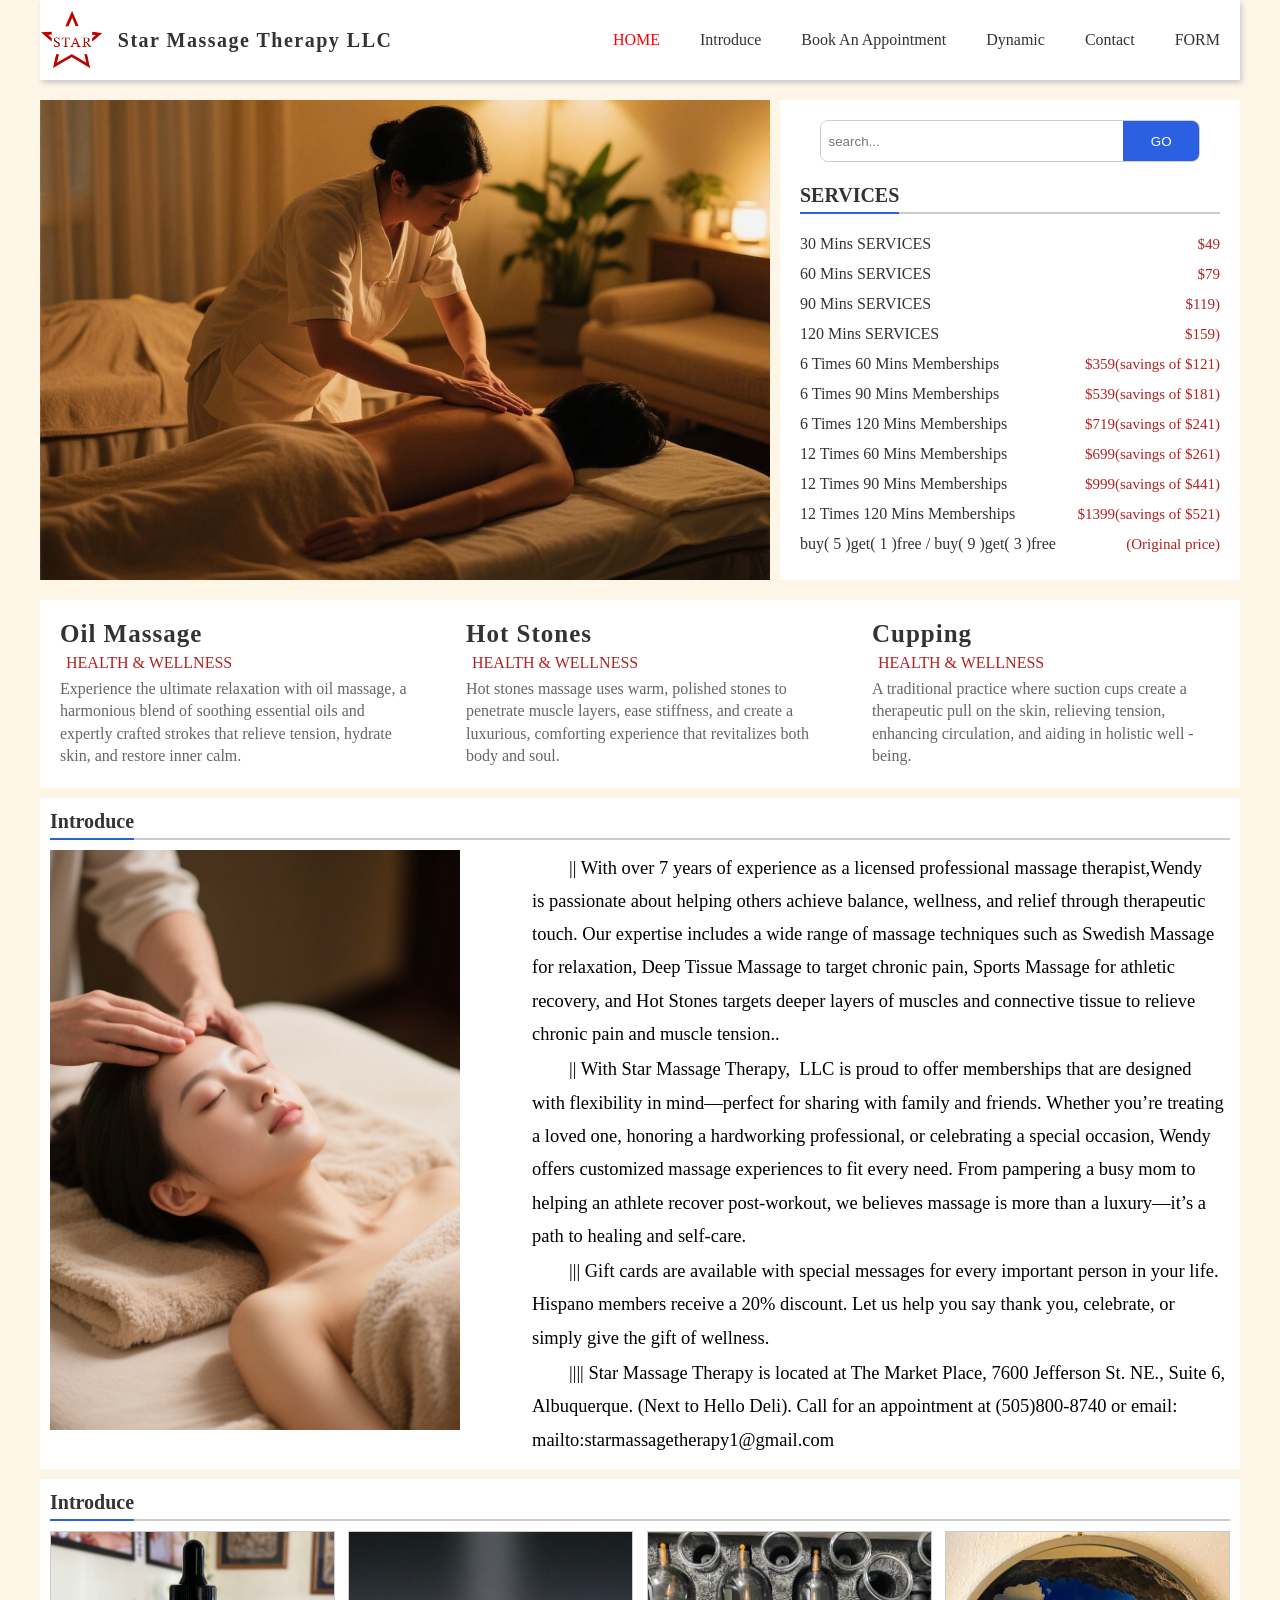
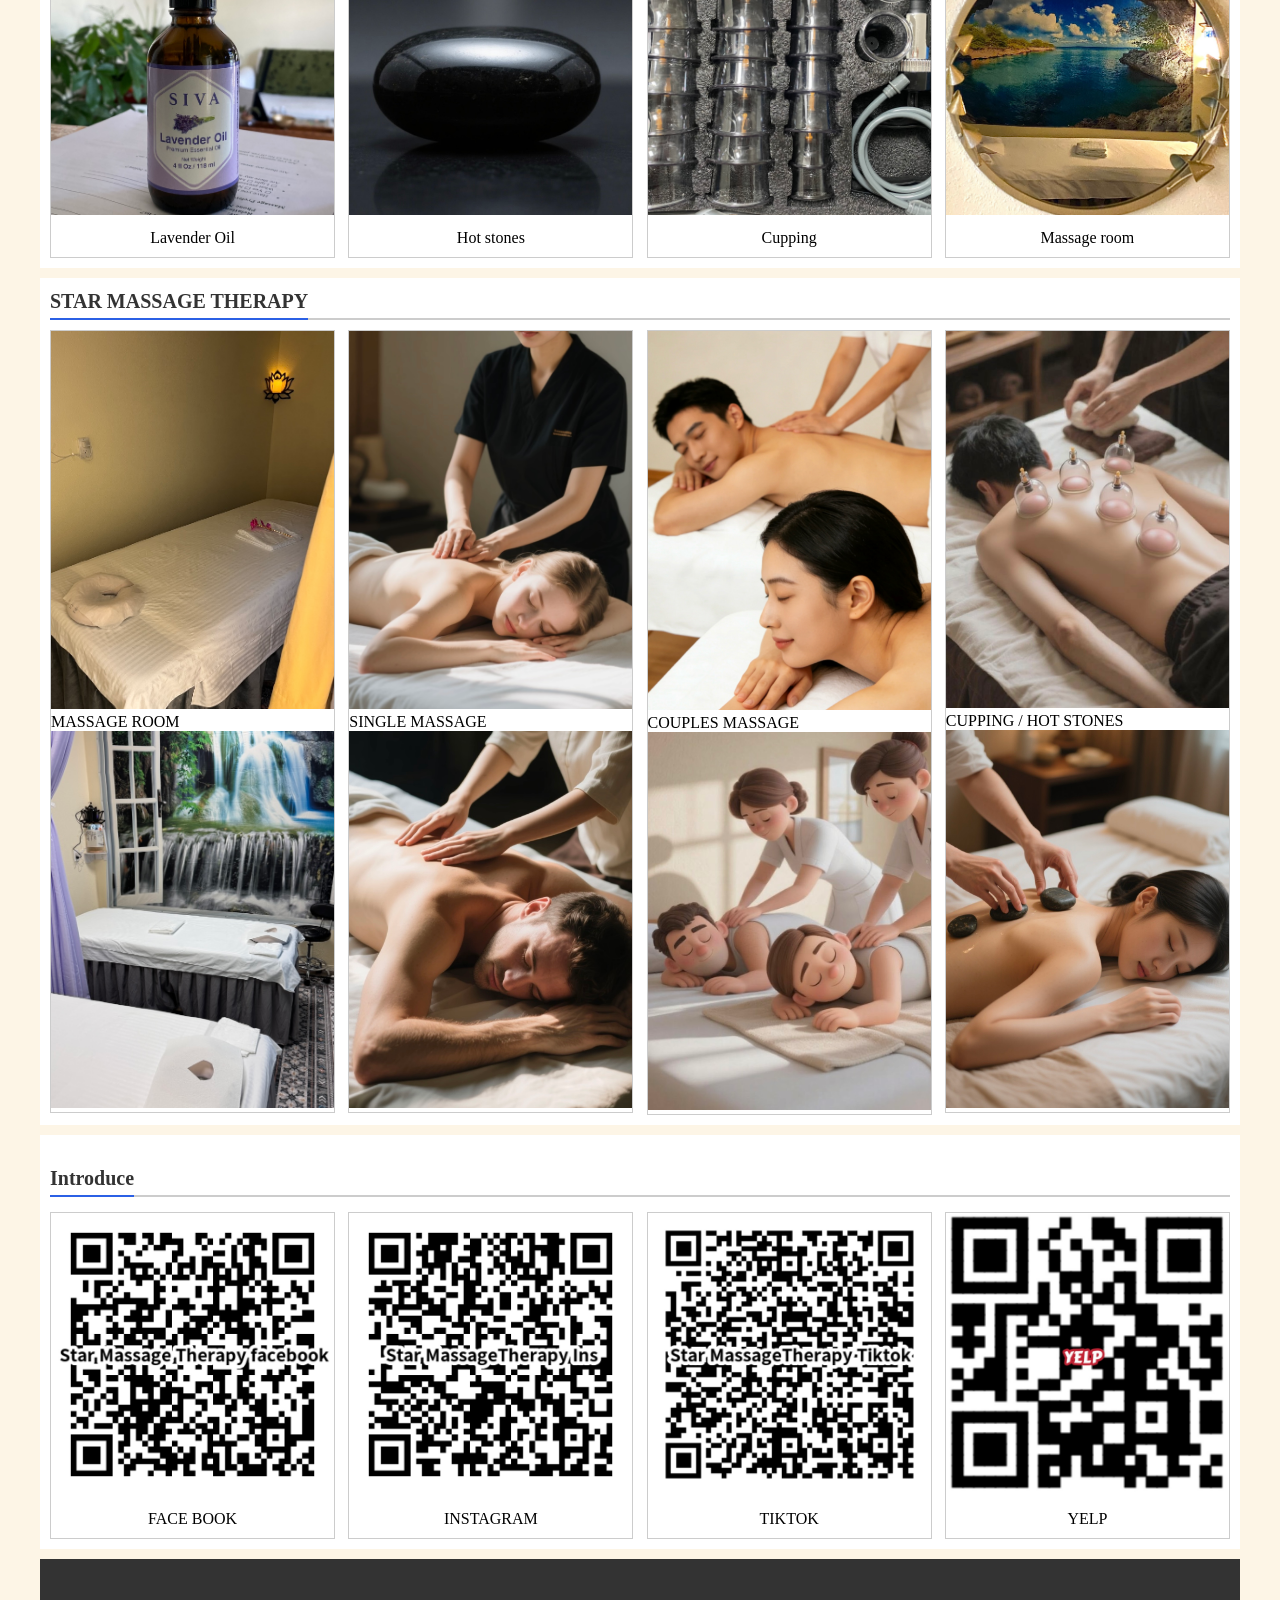
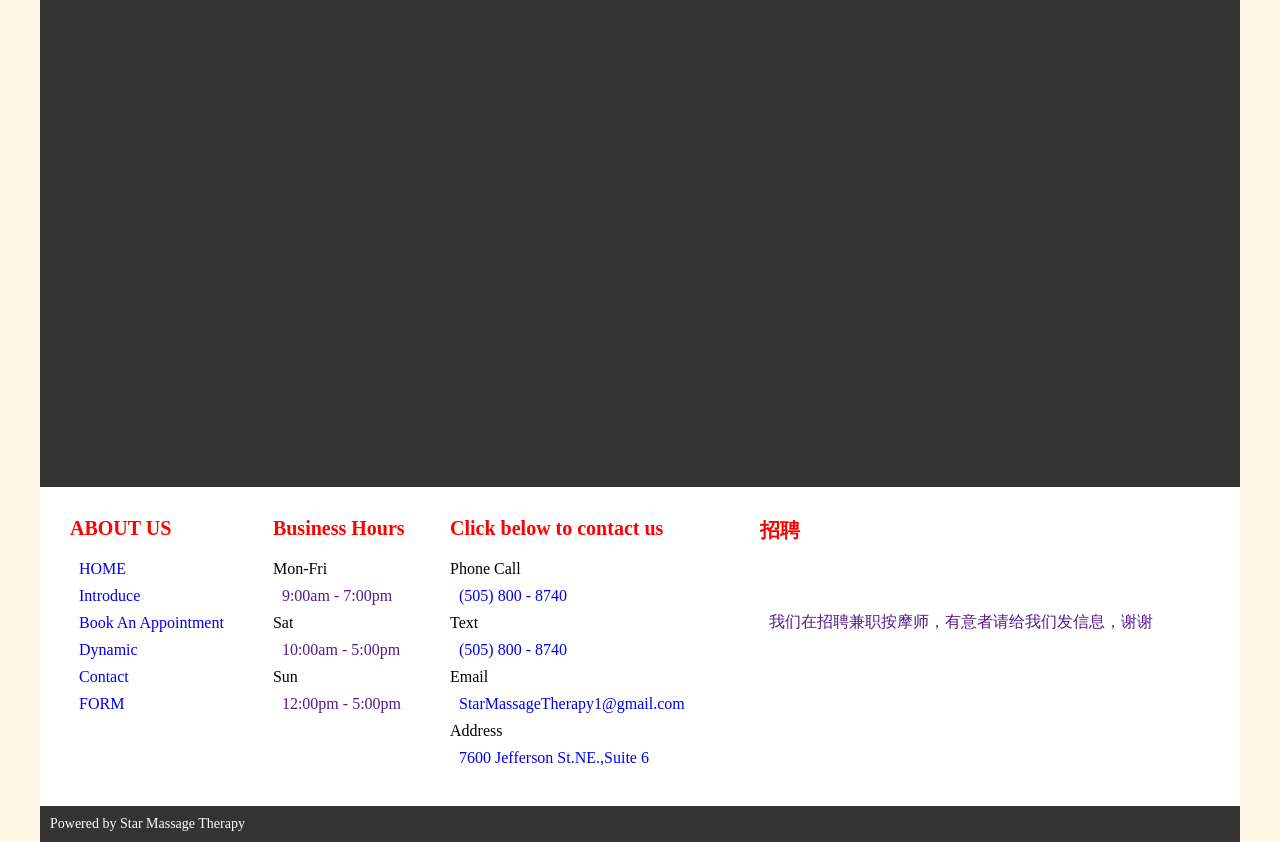
<file: star/index.html>
<!DOCTYPE html>
<html>
	<head>
		<meta charset="utf-8" />
		<title></title>
		<link rel="stylesheet" href="css/star.css" />
	</head>
	<body>
		<!--导航 开始-->
		<div id="header">
			<div class="header">
				<div class="header-logo">
					<img src="img/logoo.jpg">
					<h4>Star Massage Therapy LLC</h4>
				</div>
				<div class="header-nav">
					<ul>
						<li class="active">
							<a href="index.html">HOME</a>
						</li>
						<li>
							<a href="Introduce.html">
								<span>Introduce</span>
							</a>
						</li>
						<li>
							<a href="Book An Appointment.html">Book An Appointment</a>
						</li>
						<li>
							<a href="Dynamic.html">Dynamic</a>
						</li>
						<li>
							<a href="Contace.html">Contact</a>
						</li>
						<li>
							<a href="FORM.html">FORM</a>
						</li>
					</ul>
				</div>
			</div>
		</div>
		<!--导航 结束-->
		<!--banner 开始-->
		<div class="banner">
			<!--banner 左侧-->
			<div class="banner-left">
				<img src="img/ai.jpg">
			</div>
			<!--banner 右侧-->
			<div class="banner-right">
				<div class="banner-search">
					<input type="text" placeholder=search...>
					<button type="button">GO</button>
				</div>
				<div class="banner-text">
					<div class="banner-text-title">
						<h4>SERVICES</h4>
					</div>
					<div class="banner-text-list">
						<ul>
							<li>
								<p>30 Mins SERVICES</p>
								<span>$49</span>
							</li>							
							<li>
								<p>60 Mins SERVICES</p>
								<span>$79</span>
							</li>
							<li>
								<p>90 Mins SERVICES</p>
								<span>$119)</span>
							</li>
							<li>
								<p>120 Mins SERVICES</p>
								<span>$159)</span>
							</li>
							<li>
								<p>6 Times 60 Mins Memberships</p>
								<span>$359(savings of $121)</span>
							</li>
							<li>
								<p>6 Times 90 Mins Memberships</p>
								<span>$539(savings of $181)</span>
							</li>
							<li>
								<p>6 Times 120 Mins Memberships</p>
								<span>$719(savings of $241)</span>
							</li>
							<li>
								<p>12 Times 60 Mins Memberships</p>
								<span>$699(savings of $261)</span>
							</li>
							<li>
								<p>12 Times 90 Mins Memberships</p>
								<span>$999(savings of $441)</span>
							</li>
							<li>
								<p>12 Times 120 Mins Memberships</p>
								<span>$1399(savings of $521)</span>
							</li>
							<li>
								<p>buy( 5 )get( 1 )free / buy( 9 )get( 3 )free</p>
								<span>(Original price)</span>
							</li>
						</ul>
					</div>
				</div>
			</div>
		</div>
		<!--banner 结束-->
		<!--首页推荐位-->
		<div class="home-te">
			<div class="home-te-list">
				<h3>Oil Massage</h3>
				<span>HEALTH & WELLNESS</span>
				<P>Experience the ultimate relaxation with oil massage, a harmonious blend of soothing essential oils and expertly crafted strokes that relieve tension, hydrate skin, and restore inner calm.</P>
			</div>
			<div class="home-te-list">
				<h3>Hot Stones</h3>
				<span>HEALTH & WELLNESS</span>
				<P>Hot stones massage uses warm, polished stones to penetrate muscle layers, ease stiffness, and create a luxurious, comforting experience that revitalizes both body and soul.</P>
			</div>
			<div class="home-te-list">
				<h3>Cupping</h3>
				<span>HEALTH & WELLNESS</span>
				<P>A traditional practice where suction cups create a therapeutic pull on the skin, relieving tension, enhancing circulation, and aiding in holistic well - being.</P>
			</div>
		</div>
		<!--首页推荐位-->
		<!--关于我们-->
		<div class="about">
			<div class="banner-text-title">
				<h4>Introduce</h4>
			</div>
			<div class="about-box">
				<div class="about-box-img">
					<img src="img/主图.jpeg" >
				</div>
				<div class="about-box-text">
					<p> || With over 7 years of experience as a licensed professional massage therapist,Wendy is passionate about helping others achieve balance, wellness, and relief through therapeutic touch. Our expertise includes a wide range of massage techniques such as Swedish Massage for relaxation, Deep Tissue Massage to target chronic pain, Sports Massage for athletic recovery, and Hot Stones targets deeper layers of muscles and connective tissue to relieve chronic pain and muscle tension..</p>
					<p> || With Star Massage Therapy,  LLC is proud to offer memberships that are designed with flexibility in mind—perfect for sharing with family and friends. Whether you’re treating a loved one, honoring a hardworking professional, or celebrating a special occasion, Wendy offers customized massage experiences to fit every need. From pampering a busy mom to helping an athlete recover post-workout, we believes massage is more than a luxury—it’s a path to healing and self-care.</p>
					<p> ||| Gift cards are available with special messages for every important person in your life. Hispano members receive a 20% discount. Let us help you say thank you, celebrate, or simply give the gift of wellness.</p>
					<p> |||| Star Massage Therapy is located at The Market Place, 7600 Jefferson St. NE., Suite 6, Albuquerque. (Next to Hello Deli). Call for an appointment at (505)800-8740 or email: mailto:starmassagetherapy1@gmail.com</p>
				</div>
			</div>
		</div>
		<!--关于我们-->
		<!-- 介绍 -->
		<div class="f1">
			<div class="banner-text-title">
				<h4>Introduce</h4>
			</div>
			<div class="f1-box">
				<ul>
					<li>
						<img src="img/IMG_oil.jpg" alt="" />
						<p>Lavender Oil</p>
					</li>
					<li>
						<img src="img/IMG_0095.jpg" alt="" />
						<p>Hot stones</p>
					</li><li>
						<img src="img/IMG_9939 4.jpg" alt="" />
						<p>Cupping</p>
					</li><li>
						<img src="img/IMG_9937.jpg" alt="" />
						<p>Massage room</p>
					</li>
				</ul>
			</div>
		</div>
		<!-- 介绍 -->
		<!-- 新闻列表 -->
		<div class="news">
			<div class="banner-text-title">
				<h4>STAR MASSAGE THERAPY</h4>
			</div>
			<div class="news-box">
				<ul>
					<li>
						<div class="news-box-img">
							<img src="img/222.jpg" >
						</div>
						<div>
							<SPAN>MASSAGE ROOM</SPAN>
						</div>
						<div class="news-box-img">
							<img src="img/111.jpg" >
						<div class="news-box-text">
						</div>
					</li>
					<li>
						<div class="news-box-img">
							<img src="img/IMG_0107 2.jpg" >
						</div>
						<div>
							<SPAN>SINGLE MASSAGE</SPAN>
						</div>
						<div class="news-box-img">
							<img src="img/IMG_0113.jpg" >
						<div class="news-box-text">
						</div>
					</li>
					<li>
						<div class="news-box-img">
							<img src="img/2r.png" >
						</div>
						<div>
							<SPAN>COUPLES MASSAGE</SPAN>
						</div>
						<div class="news-box-img">
							<img src="img/IMG_0274.jpg" >
						<div class="news-box-text">
						</div>
					</li>
					<li>
						<div class="news-box-img">
							<img src="img/IMG_0104.jpg" >
						</div>
						<div>
							<SPAN>CUPPING  /  HOT STONES</SPAN>
						</div>
						<div class="news-box-img">
							<img src="img/IMG_9703 2.jpg" >
						<div class="news-box-text">
						</div>
					</li>
				</ul>
			</div>
		</div>
		<!-- 新闻列表 -->
		<!-- 介绍 -->
		<div class="f2">
			<div class="banner-text-title">
				<h4>Introduce</h4>
			</div>
			<div class="f2-box">
				<ul>
					<li>
						<img src="img/f.jpg" alt="" />
						<p>FACE BOOK</p>
					</li>
					<li>
						<img src="img/i.jpg" alt="" />
						<p>INSTAGRAM</p>
					</li><li>
						<img src="img/t.jpg" alt="" />
						<p>TIKTOK</p>
					</li><li>
						<img src="img/y.jpeg" alt="" />
						<p>YELP</p>
					</li>
				</ul>
			</div>
		</div>
		<!-- 介绍 -->
		<div class="map">
			<div class="map">
				<div class="map-nav">
					<div class="map">
						<iframe src="https://www.google.com/maps/embed?pb=!1m18!1m12!1m3!1d13046.541160393592!2d-106.60129537266172!3d35.165715407447124!2m3!1f0!2f0!3f0!3m2!1i1024!2i768!4f13.1!3m3!1m2!1s0x872275f332cc68e3%3A0xc24520e302b380e1!2sStar%20Massage%20Therapy!5e0!3m2!1szh-CN!2sus!4v1752007320877!5m2!1szh-CN!2sus" width="1200" height="450" style="border:0;" allowfullscreen="" loading="lazy" referrerpolicy="no-referrer-when-downgrade"></iframe>
					</div>
				</div>
			</div>
		</div>
		<!-- 底部 -->
		<div class="footer">
			<div class="footer-top">
				<div class="footer-top-nav">
					<div class="ftn-list">
						<span>ABOUT US</span>
						<ul>
							<li class="active">
								<a href="index.html">HOME</a>
							</li>
							<li>
								<a href="Introduce.html">
									<span>Introduce</span>
								</a>
							</li>
							<li>
								<a href="Book An Appointment.html">Book An Appointment</a>
							</li>
							<li>
								<a href="Dynamic.html">Dynamic</a>
							</li>
							<li>
								<a href="Contace.html">Contact</a>
							</li>
							<li>
								<a href="FORM.html">FORM</a>
							</li>
						</ul>
					</div>
					<div class="ftn-list">
						<span>Business Hours</span>
						<ul>
							<li>
								<p>Mon-Fri</p>
							</li>
							<li>
								<a href="">9:00am - 7:00pm</a>
							</li>
							<li>
								<p>Sat</p>
							</li>
							<li>
								<a href="">10:00am - 5:00pm</a>
							</li>
							<li>
								<p>Sun</p>
							</li>
							<li>
								<a href="">12:00pm - 5:00pm</a>
							</li>
						</ul>
					</div>
					<div class="ftn-list">
						<span>Click below to contact us</span>
						<ul>
							<li>
								<p>Phone Call</p>
							</li>
							<li>
								<a href="tel:+15058008740">(505) 800 - 8740</a>
							</li>
							<li>
								<p>Text</p>
							</li>
							<li>
								<a href="sms:+15058008740?=body=Check call credit">(505) 800 - 8740 </a>
							</li>
							<li>
								<p>Email</p>
							</li>
							<li>
								<a href="mailto:StarMassageTherapy1@gmail.com">StarMassageTherapy1@gmail.com</a>
							</li>
							<li>
								<p>Address</p>
							</li>
							<li>
								<a href="https://www.google.com/maps?q=Star Massage Therapy7600+jefferson+st+ne,+suite+6">7600 Jefferson St.NE.,Suite 6</a>
							</li>
						</ul>
					</div>
				</div>
				<div class="footer-top-phone">
					<div class="ftn-list">
						<span>招聘</span>
						<ul>
							<li>
								<iframe src="https://www.facebook.com/plugins/like.php?href=https%3A%2F%2Fm.facebook.com%2Fprofile.php%3Fid%3D61576965554105&width=450&layout&action&size&share=true&height=35&appId" width="450" height="35" style="border:none;overflow:hidden" scrolling="no" frameborder="0" allowfullscreen="" allow="autoplay; clipboard-write; encrypted-media; picture-in-picture; web-share"></iframe>
							</li>
							<li>
								<a href="">我们在招聘兼职按摩师，有意者请给我们发信息，谢谢</a>
							</li>
						</ul>
					</div>
				</div>
			</div>
		</div>
		<!-- 底部 -->
		<!-- 底部 -->
		<div class="footer-bottom">
			<p>Powered by Star Massage Therapy</p>
		</div>
		<!-- 底部 -->
	</body>
</html>
</file>
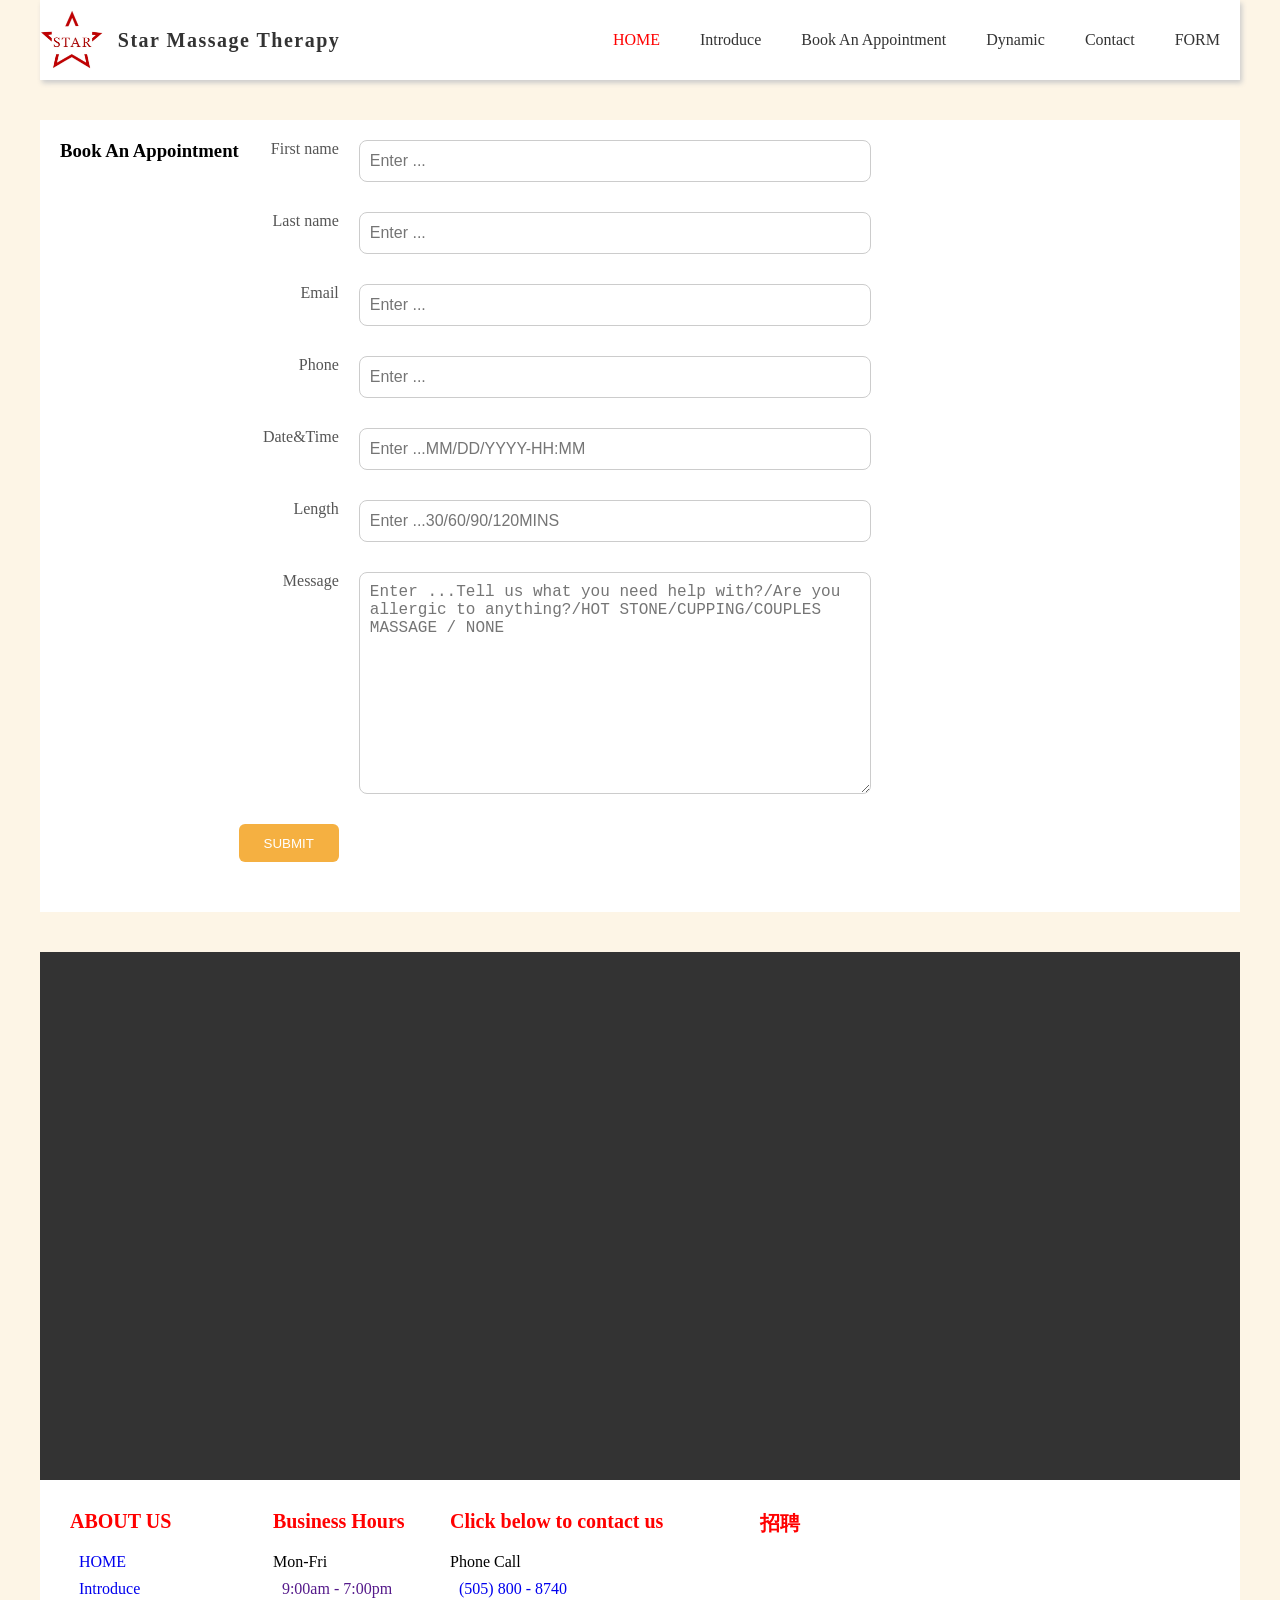
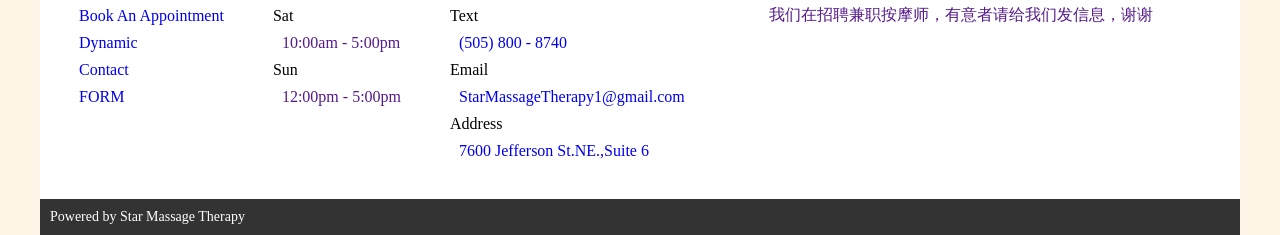
<file: star/Book An Appointment.html>
<!DOCTYPE html>
<html>
	<head>
		<meta charset="utf-8">
		<title></title>
		<link rel="stylesheet" href="css/star.css" />
	</head>
	<body>
		<!--导航 开始-->
		<div id="header">
			<div class="header">
				<div class="header-logo">
					<img src="img/logoo.jpg">
					<h4>Star Massage Therapy</h4>
				</div>
				<div class="header-nav">
					<ul>
						<li class="active">
							<a href="index.html">HOME</a>
						</li>
						<li>
							<a href="Introduce.html">
								<span>Introduce</span>
							</a>
						</li>
						<li>
							<a href="Book An Appointment.html">Book An Appointment</a>
						</li>
						<li>
							<a href="Dynamic.html">Dynamic</a>
						</li>
						<li>
							<a href="Contace.html">Contact</a>
						</li>
						<li>
							<a href="FORM.html">FORM</a>
						</li>
					</ul>
				</div>
			</div>
		</div>
		<!--导航 结束-->
		<!--联系-->
		<div class="book">
			<h3 class="book-title">Book An Appointment</h3>
			<form action="https://formsubmit.co/starmassagetherapy1@gmail.com" method="POST">
				<label>
					<span>First name</span>
					<input type="text" name="first_name" placeholder="Enter ..." required>
				</label>
				<label>
					<span>Last name</span>
					<input type="text" name="Last_name" placeholder="Enter ..."/>
				</label>
				<label>
					<span>Email</span>
					<input type="email" name="email" placeholder="Enter ..." required>
				</label>
				<label>
					<span>Phone</span>
					<input type="phone" name="phone" placeholder="Enter ..." required>
				</label>
				<label>
					<span>Date&Time</span>
					<input type="text" name="text" placeholder="Enter ...MM/DD/YYYY-HH:MM" required>
				</label><label>
					<span>Length</span>
					<input type="text" name="text" placeholder="Enter ...30/60/90/120MINS" required>
				</label>
				<label>
					<span>Message</span>
					<textarea name="message" placeholder="Enter ...Tell us what you need help with?/Are you allergic to anything?/HOT STONE/CUPPING/COUPLES MASSAGE / NONE "></textarea>
				</label>
				<!-- 防止垃圾邮件 -->
				<input type="hidden" name="_captcha" value="false">
				
				<!-- 提交成功后跳转页面 -->
				<input type="hidden" name="_next" value="thankyou.html">
				<label>
					<button type="submit">SUBMIT</button>
					<!--<button class="reset">RESET</button>-->
				</label>
			</form>
		</div>
		<!--联系-->
		<!-- 介绍 -->
		<div class="map">
			<div class="map">
				<div class="map-nav">
					<div class="map">
						<iframe src="https://www.google.com/maps/embed?pb=!1m18!1m12!1m3!1d13046.541160393592!2d-106.60129537266172!3d35.165715407447124!2m3!1f0!2f0!3f0!3m2!1i1024!2i768!4f13.1!3m3!1m2!1s0x872275f332cc68e3%3A0xc24520e302b380e1!2sStar%20Massage%20Therapy!5e0!3m2!1szh-CN!2sus!4v1752007320877!5m2!1szh-CN!2sus" width="1200" height="450" style="border:0;" allowfullscreen="" loading="lazy" referrerpolicy="no-referrer-when-downgrade"></iframe>
					</div>
				</div>
			</div>
		</div>
		<!-- 底部 -->
				<div class="footer">
					<div class="footer-top">
						<div class="footer-top-nav">
							<div class="ftn-list">
								<span>ABOUT US</span>
								<ul>
									<li class="active">
										<a href="index.html">HOME</a>
									</li>
									<li>
										<a href="Introduce.html">
											<span>Introduce</span>
										</a>
									</li>
									<li>
										<a href="Book An Appointment.html">Book An Appointment</a>
									</li>
									<li>
										<a href="Dynamic.html">Dynamic</a>
									</li>
									<li>
										<a href="Contace.html">Contact</a>
									</li>
									<li>
										<a href="FORM.html">FORM</a>
									</li>
								</ul>
							</div>
							<div class="ftn-list">
								<span>Business Hours</span>
								<ul>
									<li>
										<p>Mon-Fri</p>
									</li>
									<li>
										<a href="">9:00am - 7:00pm</a>
									</li>
									<li>
										<p>Sat</p>
									</li>
									<li>
										<a href="">10:00am - 5:00pm</a>
									</li>
									<li>
										<p>Sun</p>
									</li>
									<li>
										<a href="">12:00pm - 5:00pm</a>
									</li>
								</ul>
							</div>
							<div class="ftn-list">
								<span>Click below to contact us</span>
								<ul>
									<li>
										<p>Phone Call</p>
									</li>
									<li>
										<a href="tel:+15058008740">(505) 800 - 8740</a>
									</li>
									<li>
										<p>Text</p>
									</li>
									<li>
										<a href="sms:+15058008740?=body=Check call credit">(505) 800 - 8740 </a>
									</li>
									<li>
										<p>Email</p>
									</li>
									<li>
										<a href="mailto:StarMassageTherapy1@gmail.com">StarMassageTherapy1@gmail.com</a>
									</li>
									<li>
										<p>Address</p>
									</li>
									<li>
										<a href="https://www.google.com/maps?q=Star Massage Therapy7600+jefferson+st+ne,+suite+6">7600 Jefferson St.NE.,Suite 6</a>
									</li>
								</ul>
							</div>
						</div>
						<div class="footer-top-phone">
							<div class="ftn-list">
								<span>招聘</span>
								<ul>
									<li>
										<iframe src="https://www.facebook.com/plugins/like.php?href=https%3A%2F%2Fm.facebook.com%2Fprofile.php%3Fid%3D61576965554105&width=450&layout&action&size&share=true&height=35&appId" width="450" height="35" style="border:none;overflow:hidden" scrolling="no" frameborder="0" allowfullscreen="" allow="autoplay; clipboard-write; encrypted-media; picture-in-picture; web-share"></iframe>
									</li>
									<li>
										<a href="">我们在招聘兼职按摩师，有意者请给我们发信息，谢谢</a>
									</li>
								</ul>
							</div>
						</div>
					</div>
				</div>
				<!-- 底部 -->
				<!-- 底部 -->
				<div class="footer-bottom">
					<p>Powered by Star Massage Therapy</p>
				</div>
				<!-- 底部 -->
			</body>
		</html>
</file>
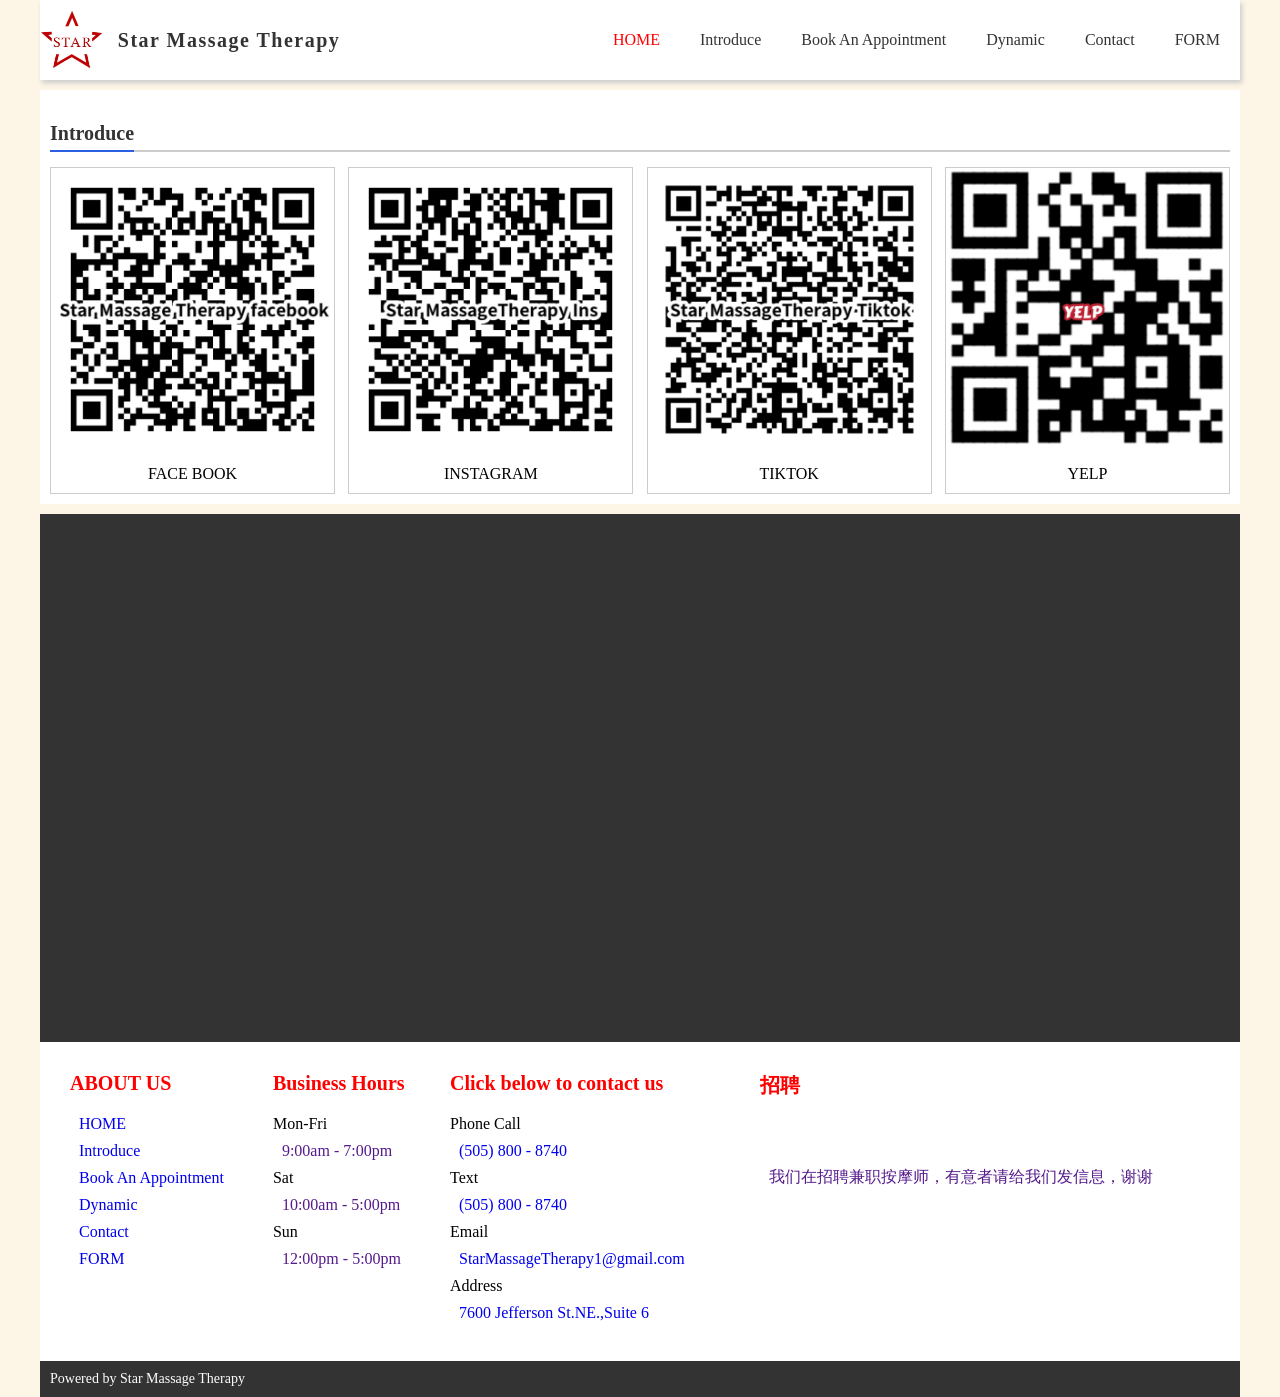
<file: star/Contace.html>
<!DOCTYPE html>
<html>
	<head>
		<meta charset="utf-8">
		<title></title>
	</head>
	<body>
		<!DOCTYPE html>
		<html>
			<head>
				<meta charset="utf-8" />
				<title></title>
				<link rel="stylesheet" href="css/star.css" />
			</head>
			<body>
				<!--导航 开始-->
				<div id="header">
					<div class="header">
						<div class="header-logo">
							<img src="img/logoo.jpg">
							<h4>Star Massage Therapy</h4>
						</div>
						<div class="header-nav">
							<ul>
								<li class="active">
									<a href="index.html">HOME</a>
								</li>
								<li>
									<a href="Introduce.html">
										<span>Introduce</span>
									</a>
								</li>
								<li>
									<a href="Book An Appointment.html">Book An Appointment</a>
								</li>
								<li>
									<a href="Dynamic.html">Dynamic</a>
								</li>
								<li>
									<a href="Contace.html">Contact</a>
								</li>
								<li>
									<a href="FORM.html">FORM</a>
								</li>
							</ul>
						</div>
					</div>
				</div>
				<!--导航 结束-->
				<!-- 介绍 -->
						<div class="f2">
							<div class="banner-text-title">
								<h4>Introduce</h4>
							</div>
							<div class="f2-box">
								<ul>
									<li>
										<img src="img/f.jpg" alt="" />
										<p>FACE BOOK</p>
									</li>
									<li>
										<img src="img/i.jpg" alt="" />
										<p>INSTAGRAM</p>
									</li><li>
										<img src="img/t.jpg" alt="" />
										<p>TIKTOK</p>
									</li><li>
										<img src="img/y.jpeg" alt="" />
										<p>YELP</p>
									</li>
								</ul>
							</div>
						</div>
						<!-- 介绍 -->
						<div class="map">
							<div class="map">
								<div class="map-nav">
									<div class="map">
										<iframe src="https://www.google.com/maps/embed?pb=!1m18!1m12!1m3!1d13046.541160393592!2d-106.60129537266172!3d35.165715407447124!2m3!1f0!2f0!3f0!3m2!1i1024!2i768!4f13.1!3m3!1m2!1s0x872275f332cc68e3%3A0xc24520e302b380e1!2sStar%20Massage%20Therapy!5e0!3m2!1szh-CN!2sus!4v1752007320877!5m2!1szh-CN!2sus" width="1200" height="450" style="border:0;" allowfullscreen="" loading="lazy" referrerpolicy="no-referrer-when-downgrade"></iframe>
									</div>
								</div>
							</div>
						</div>
						<!-- 底部 -->
						<div class="footer">
							<div class="footer-top">
								<div class="footer-top-nav">
									<div class="ftn-list">
										<span>ABOUT US</span>
										<ul>
											<li class="active">
												<a href="index.html">HOME</a>
											</li>
											<li>
												<a href="Introduce.html">
													<span>Introduce</span>
												</a>
											</li>
											<li>
												<a href="Book An Appointment.html">Book An Appointment</a>
											</li>
											<li>
												<a href="Dynamic.html">Dynamic</a>
											</li>
											<li>
												<a href="Contace.html">Contact</a>
											</li>
											<li>
												<a href="FORM.html">FORM</a>
											</li>
										</ul>
									</div>
									<div class="ftn-list">
										<span>Business Hours</span>
										<ul>
											<li>
												<p>Mon-Fri</p>
											</li>
											<li>
												<a href="">9:00am - 7:00pm</a>
											</li>
											<li>
												<p>Sat</p>
											</li>
											<li>
												<a href="">10:00am - 5:00pm</a>
											</li>
											<li>
												<p>Sun</p>
											</li>
											<li>
												<a href="">12:00pm - 5:00pm</a>
											</li>
										</ul>
									</div>
									<div class="ftn-list">
										<span>Click below to contact us</span>
										<ul>
											<li>
												<p>Phone Call</p>
											</li>
											<li>
												<a href="tel:+15058008740">(505) 800 - 8740</a>
											</li>
											<li>
												<p>Text</p>
											</li>
											<li>
												<a href="sms:+15058008740?=body=Check call credit">(505) 800 - 8740 </a>
											</li>
											<li>
												<p>Email</p>
											</li>
											<li>
												<a href="mailto:StarMassageTherapy1@gmail.com">StarMassageTherapy1@gmail.com</a>
											</li>
											<li>
												<p>Address</p>
											</li>
											<li>
												<a href="https://www.google.com/maps?q=Star Massage Therapy7600+jefferson+st+ne,+suite+6">7600 Jefferson St.NE.,Suite 6</a>
											</li>
										</ul>
									</div>
								</div>
								<div class="footer-top-phone">
									<div class="ftn-list">
										<span>招聘</span>
										<ul>
											<li>
												<iframe src="https://www.facebook.com/plugins/like.php?href=https%3A%2F%2Fm.facebook.com%2Fprofile.php%3Fid%3D61576965554105&width=450&layout&action&size&share=true&height=35&appId" width="450" height="35" style="border:none;overflow:hidden" scrolling="no" frameborder="0" allowfullscreen="" allow="autoplay; clipboard-write; encrypted-media; picture-in-picture; web-share"></iframe>
											</li>
											<li>
												<a href="">我们在招聘兼职按摩师，有意者请给我们发信息，谢谢</a>
											</li>
										</ul>
									</div>
								</div>
							</div>
						</div>
						<!-- 底部 -->
						<!-- 底部 -->
						<div class="footer-bottom">
							<p>Powered by Star Massage Therapy</p>
						</div>
						<!-- 底部 -->
					</body>
				</html>
	</body>
</html>
</file>
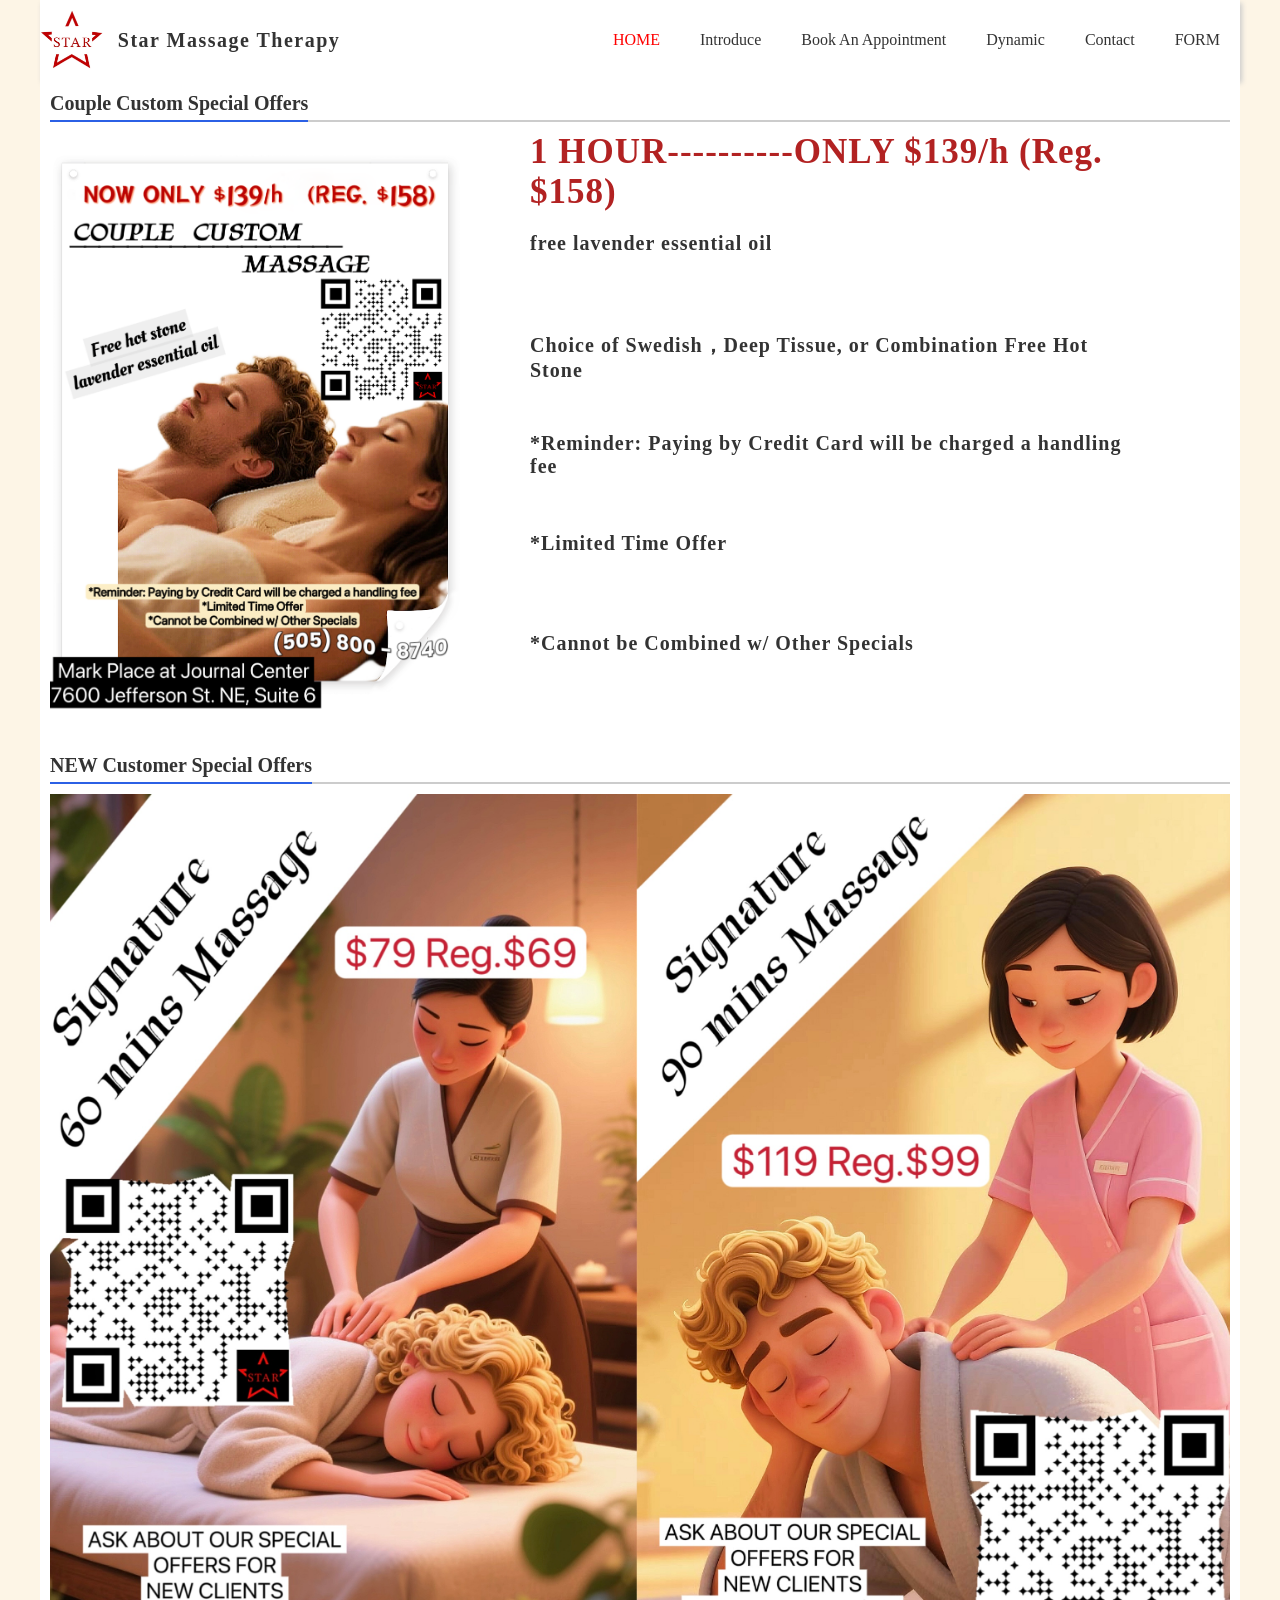
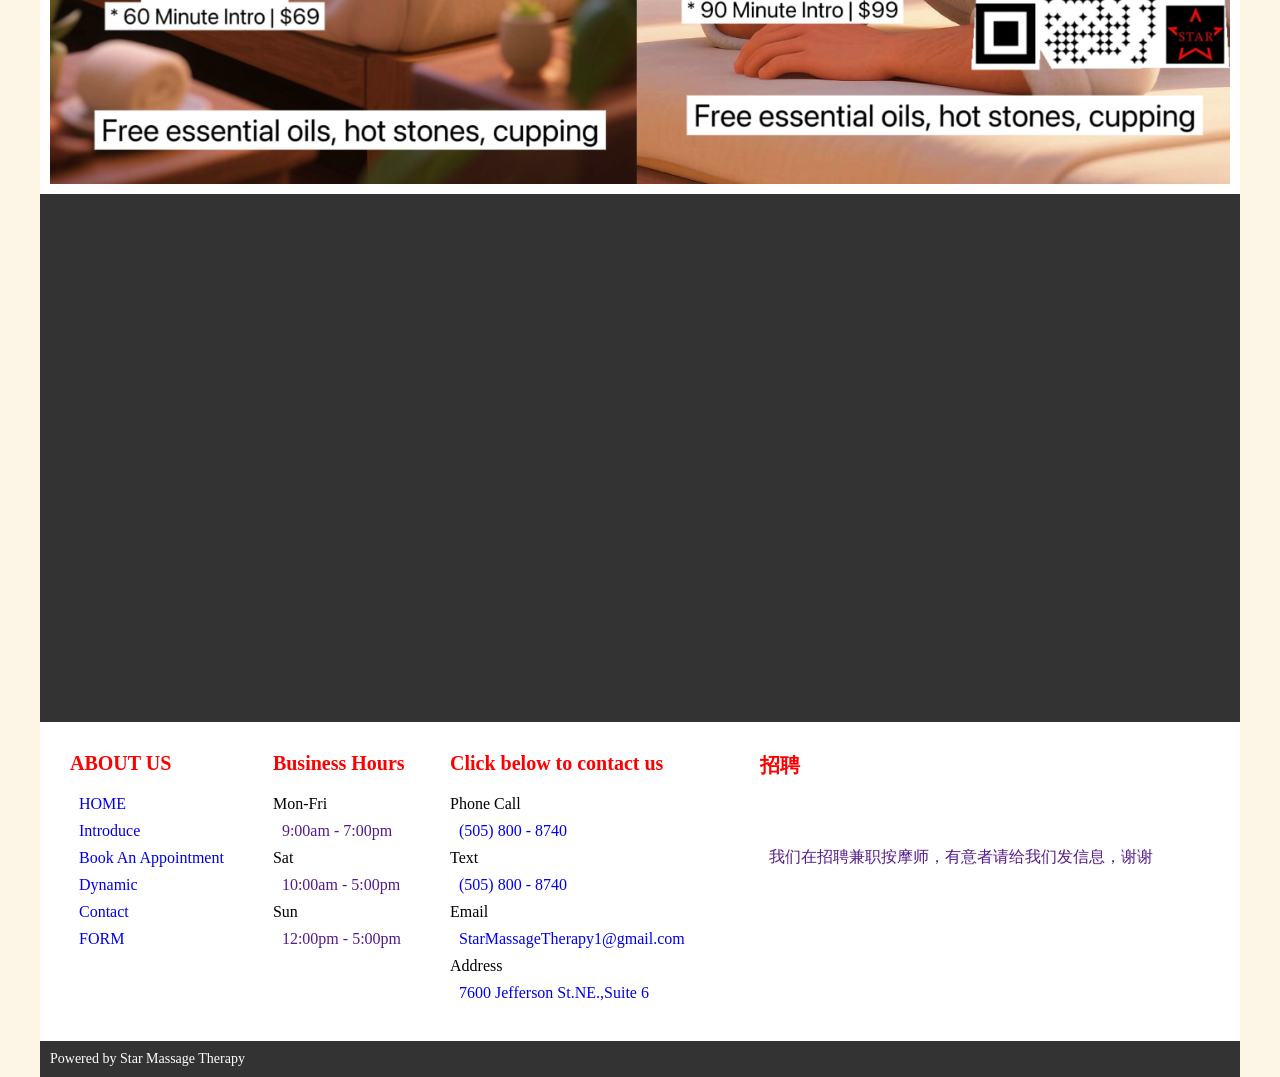
<file: star/Dynamic.html>
<!DOCTYPE html>
<html>
	<head>
		<meta charset="utf-8">
		<title></title>
		<link rel="stylesheet" href="css/star.css" />
	</head>
	<body>
		<!--导航 开始-->
		<div id="header">
			<div class="header">
				<div class="header-logo">
					<img src="img/logoo.jpg">
					<h4>Star Massage Therapy</h4>
				</div>
				<div class="header-nav">
					<ul>
						<li class="active">
							<a href="index.html">HOME</a>
						</li>
						<li>
							<a href="Introduce.html">
								<span>Introduce</span>
							</a>
						</li>
						<li>
							<a href="Book An Appointment.html">Book An Appointment</a>
						</li>
						<li>
							<a href="Dynamic.html">Dynamic</a>
						</li>
						<li>
							<a href="Contace.html">Contact</a>
						</li>
						<li>
							<a href="FORM.html">FORM</a>
						</li>
					</ul>
				</div>
			</div>
		</div>
		<!--导航 结束-->
		<!--动态1-->
		<div class="about">
			<div class="banner-text-title">
				<h4> Couple Custom Special Offers</h4>
			</div>
			<div class="about-box">
				<div class="about-box-img">
					<img src="img/qlgg.png" >
				</div>
				<div class="about-box-text">
					<div class="home-te-list">
						<h5>1 HOUR----------ONLY $139/h (Reg. $158)</h5>
						<h6>free lavender essential oil</h6>
						<h6>Choice of Swedish，Deep Tissue, or Combination Free Hot Stone</h6>
						<h6>*Reminder: Paying by Credit Card will be charged a handling fee</h6>
						<h6>*Limited Time Offer</h6>
						<h6>*Cannot be Combined w/ Other Specials</h6>
					</div>
				</div>
			</div>
		</div>
		<!--动态1-->
		<!--动态2-->
		<div class="about">
			<div class="banner-text-title">
				<h4> NEW Customer Special Offers</h4>
			</div>
			<div class="about-box1">
				<div class="about-box1-img">
					<img src="img/new.jpeg" >
				</div>
			</div>
		</div>
		<!--动态2-->
		<!-- 介绍 -->
		<div class="map">
			<div class="map">
				<div class="map-nav">
					<div class="map">
						<iframe src="https://www.google.com/maps/embed?pb=!1m18!1m12!1m3!1d13046.541160393592!2d-106.60129537266172!3d35.165715407447124!2m3!1f0!2f0!3f0!3m2!1i1024!2i768!4f13.1!3m3!1m2!1s0x872275f332cc68e3%3A0xc24520e302b380e1!2sStar%20Massage%20Therapy!5e0!3m2!1szh-CN!2sus!4v1752007320877!5m2!1szh-CN!2sus" width="1200" height="450" style="border:0;" allowfullscreen="" loading="lazy" referrerpolicy="no-referrer-when-downgrade"></iframe>
					</div>
				</div>
			</div>
		</div>
		<!-- 底部 -->
				<div class="footer">
					<div class="footer-top">
						<div class="footer-top-nav">
							<div class="ftn-list">
								<span>ABOUT US</span>
								<ul>
									<li class="active">
										<a href="index.html">HOME</a>
									</li>
									<li>
										<a href="Introduce.html">
											<span>Introduce</span>
										</a>
									</li>
									<li>
										<a href="Book An Appointment.html">Book An Appointment</a>
									</li>
									<li>
										<a href="Dynamic.html">Dynamic</a>
									</li>
									<li>
										<a href="Contace.html">Contact</a>
									</li>
									<li>
										<a href="FORM.html">FORM</a>
									</li>
								</ul>
							</div>
							<div class="ftn-list">
								<span>Business Hours</span>
								<ul>
									<li>
										<p>Mon-Fri</p>
									</li>
									<li>
										<a href="">9:00am - 7:00pm</a>
									</li>
									<li>
										<p>Sat</p>
									</li>
									<li>
										<a href="">10:00am - 5:00pm</a>
									</li>
									<li>
										<p>Sun</p>
									</li>
									<li>
										<a href="">12:00pm - 5:00pm</a>
									</li>
								</ul>
							</div>
							<div class="ftn-list">
								<span>Click below to contact us</span>
								<ul>
									<li>
										<p>Phone Call</p>
									</li>
									<li>
										<a href="tel:+15058008740">(505) 800 - 8740</a>
									</li>
									<li>
										<p>Text</p>
									</li>
									<li>
										<a href="sms:+15058008740?=body=Check call credit">(505) 800 - 8740 </a>
									</li>
										<p>Email</p>
									</li>
									<li>
										<a href="mailto:StarMassageTherapy1@gmail.com">StarMassageTherapy1@gmail.com</a>
									</li>
									<li>
										<p>Address</p>
									</li>
									<li>
										<a href="https://www.google.com/maps?q=Star Massage Therapy7600+jefferson+st+ne,+suite+6">7600 Jefferson St.NE.,Suite 6</a>
									</li>
								</ul>
							</div>
						</div>
						<div class="footer-top-phone">
							<div class="ftn-list">
								<span>招聘</span>
								<ul>
									<li>
										<iframe src="https://www.facebook.com/plugins/like.php?href=https%3A%2F%2Fm.facebook.com%2Fprofile.php%3Fid%3D61576965554105&width=450&layout&action&size&share=true&height=35&appId" width="450" height="35" style="border:none;overflow:hidden" scrolling="no" frameborder="0" allowfullscreen="" allow="autoplay; clipboard-write; encrypted-media; picture-in-picture; web-share"></iframe>
									</li>
									<li>
										<a href="">我们在招聘兼职按摩师，有意者请给我们发信息，谢谢</a>
									</li>
								</ul>
							</div>
						</div>
					</div>
				</div>
				<!-- 底部 -->
				<!-- 底部 -->
				<div class="footer-bottom">
					<p>Powered by Star Massage Therapy</p>
				</div>
				<!-- 底部 -->
			</body>
		</html>
</file>
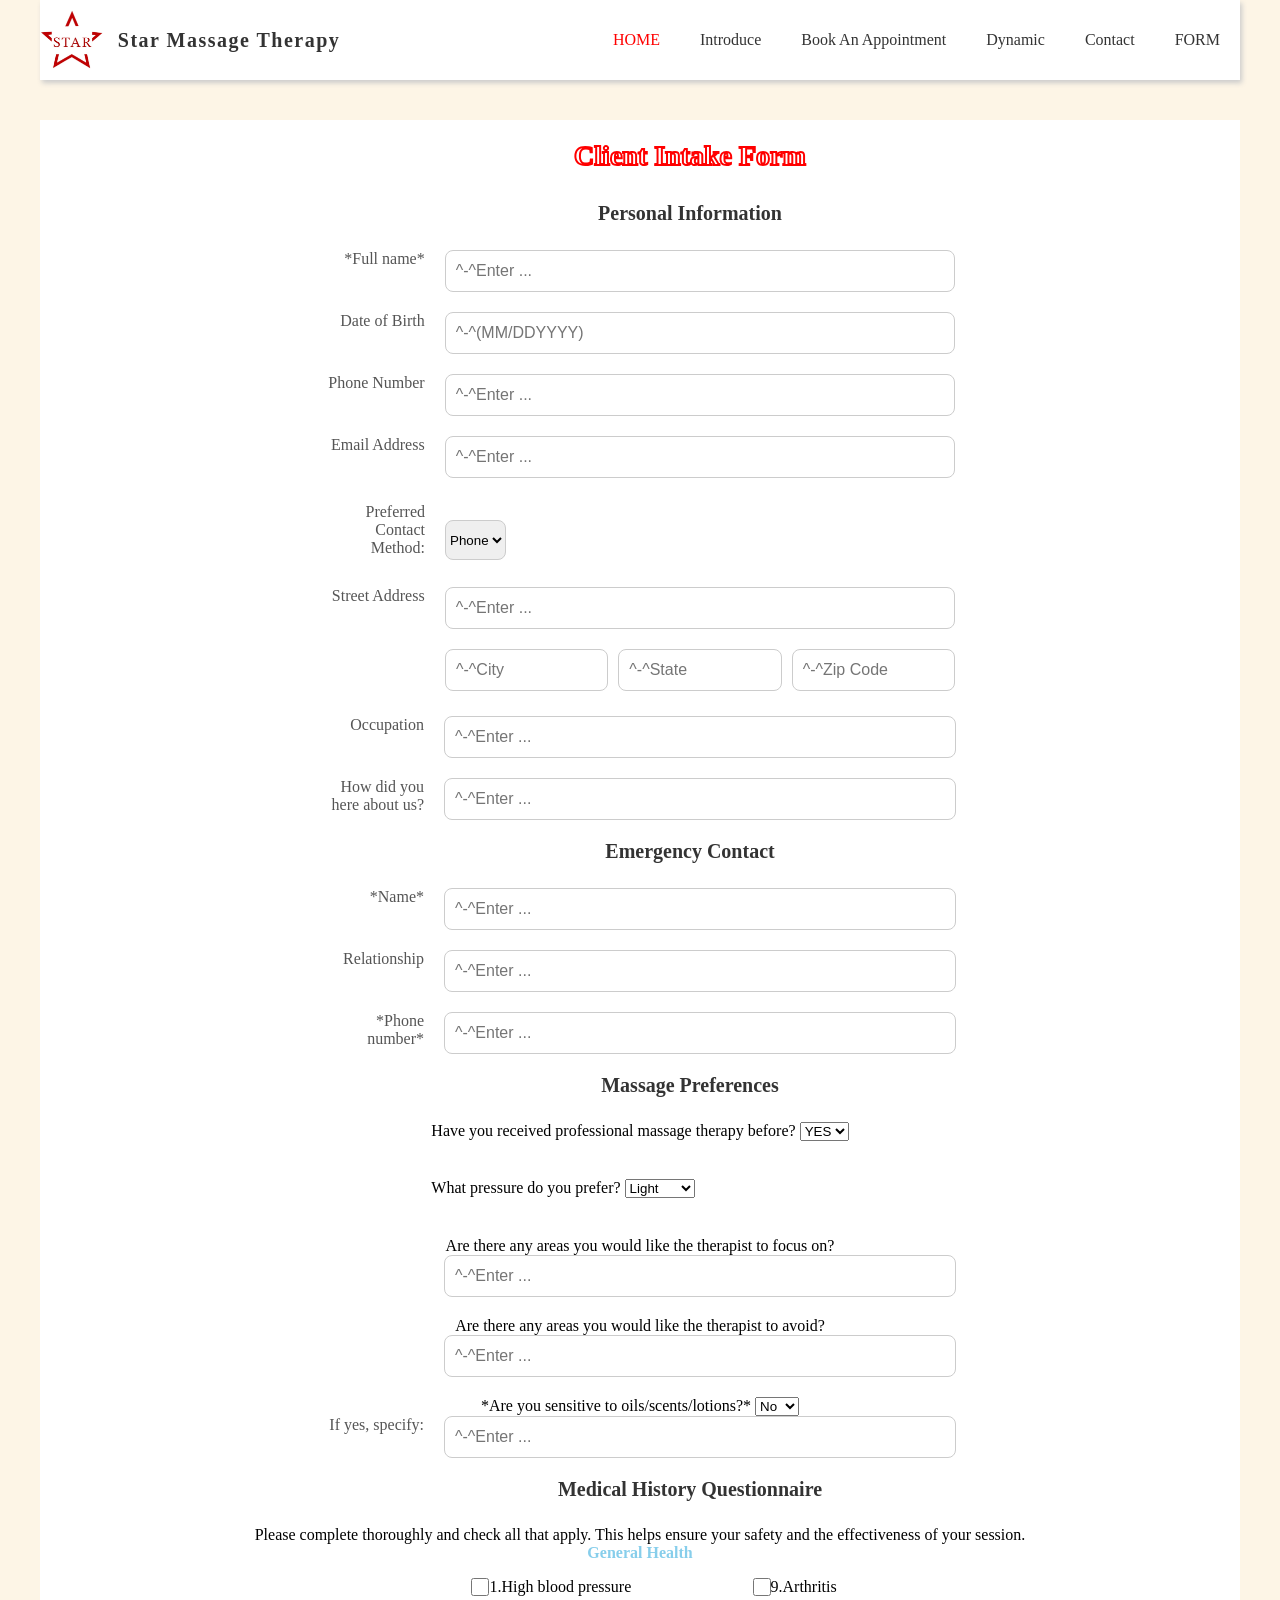
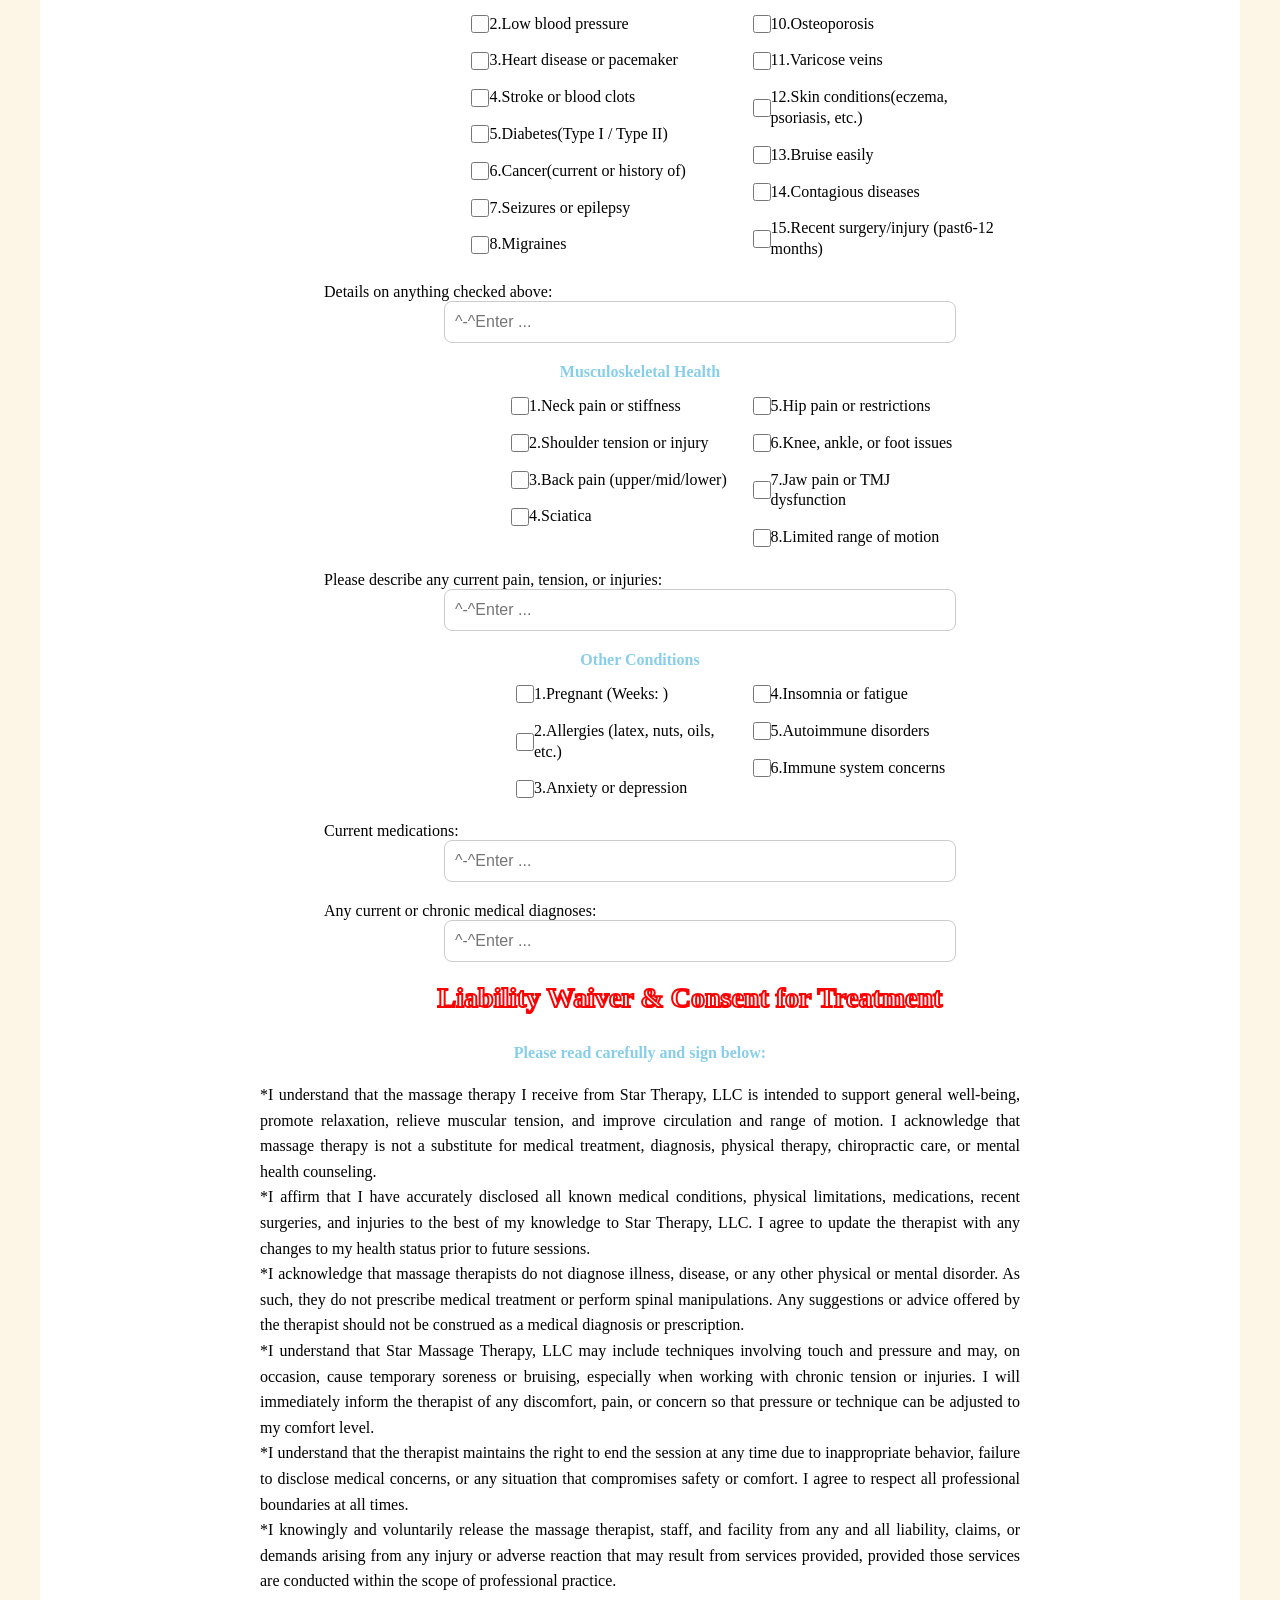
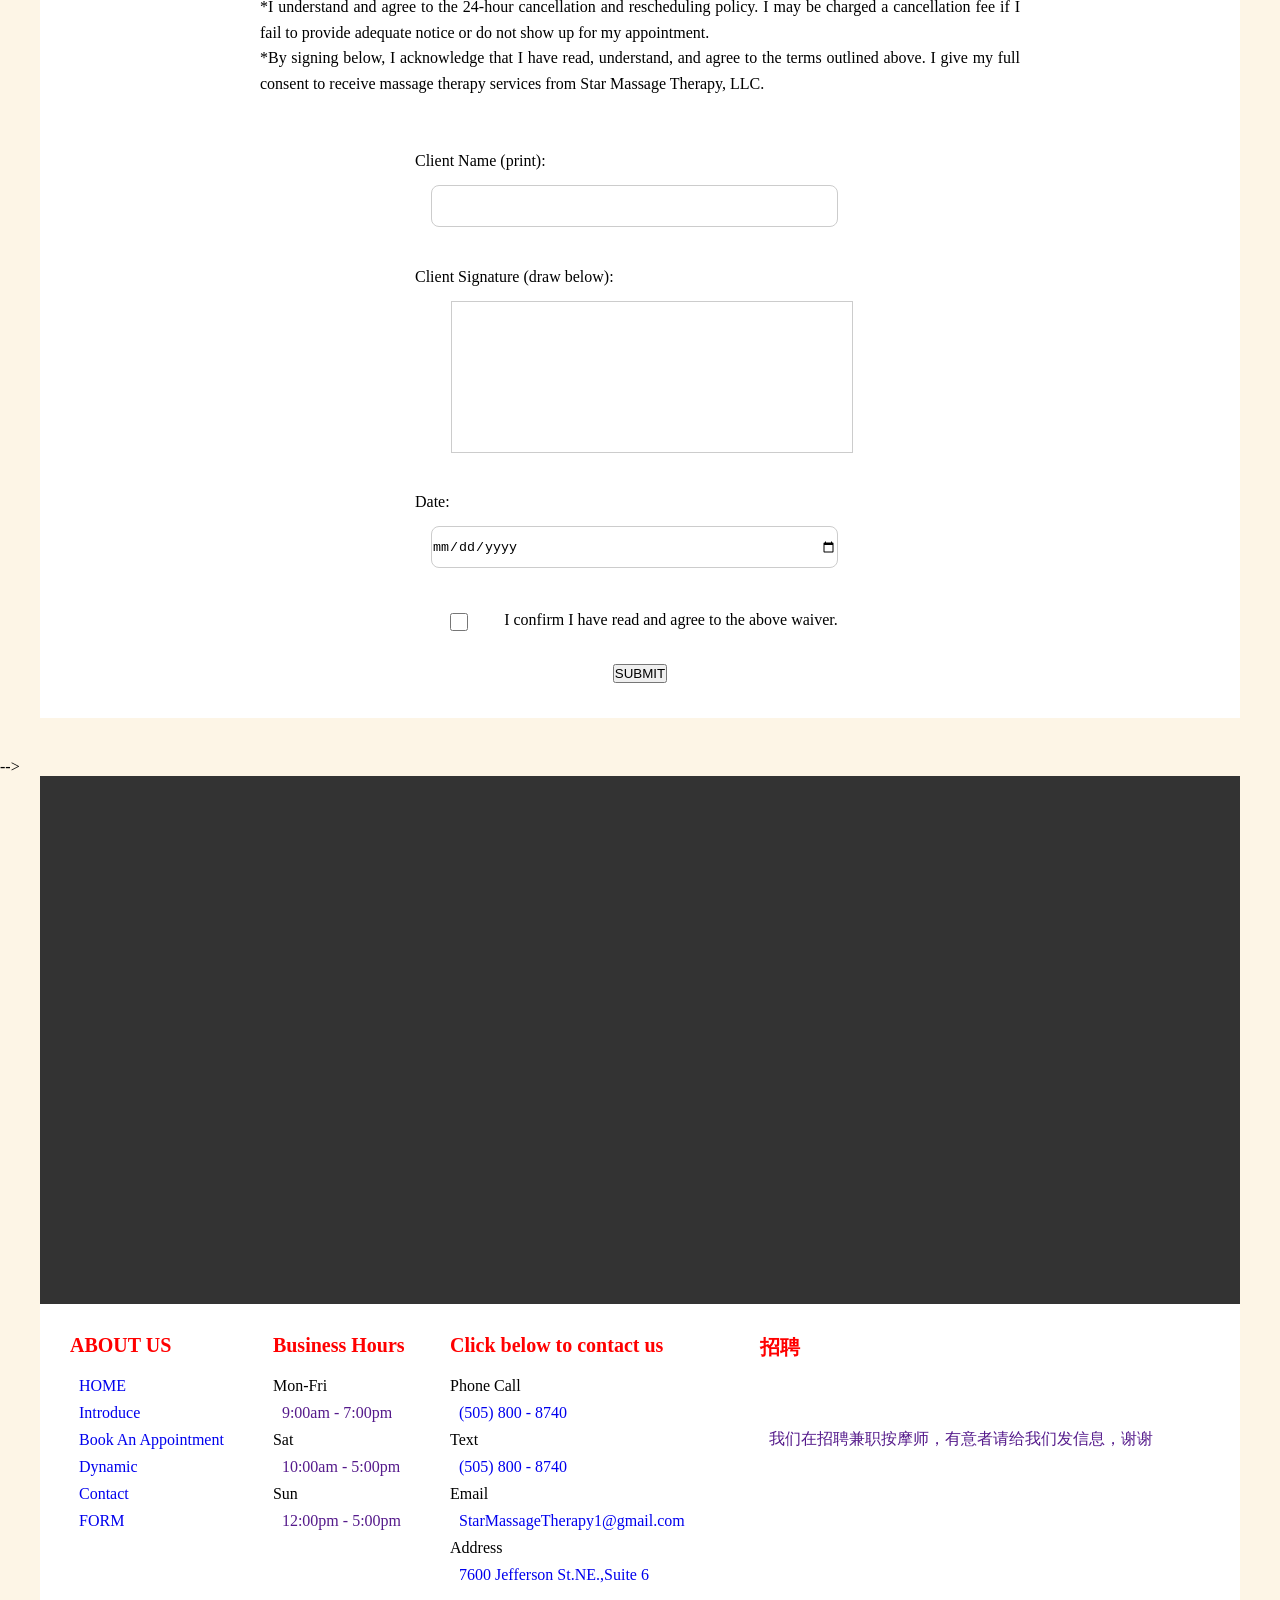
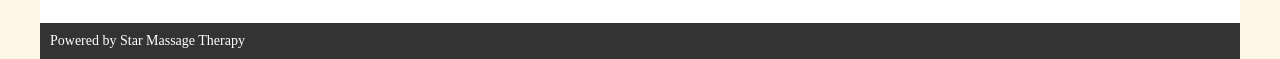
<file: star/FORM.html>
<!DOCTYPE html>
<html>
	<head>
		<meta charset="utf-8">
		<title></title>
		<link rel="stylesheet" href="css/Form.css" />
	</head>
	<body>
		<!--导航 开始-->
		<div id="header">
			<div class="header">
				<div class="header-logo">
					<img src="img/logoo.jpg">
					<h4>Star Massage Therapy</h4>
				</div>
				<div class="header-nav">
					<ul>
						<li class="active">
							<a href="index.html">HOME</a>
						</li>
						<li>
							<a href="Introduce.html">
								<span>Introduce</span>
							</a>
						</li>
						<li>
							<a href="Book An Appointment.html">Book An Appointment</a>
						</li>
						<li>
							<a href="Dynamic.html">Dynamic</a>
						</li>
						<li>
							<a href="Contace.html">Contact</a>
						</li>
						<li>
							<a href="FORM.html">FORM</a>
						</li>
					</ul>
				</div>
			</div>
		</div>
		<!--导航 结束-->
				<!-- ===================== form ===================== -->
		<div class="book">
			<h3 class="section-title">Client Intake Form</h3>
			<h4 class="book-title">Personal Information</h4>
			<form action="https://formsubmit.co/starmassagetherapy1@gmail.com" method="POST">
				<label>
					<span>*Full name*</span>
					<input type="text" name="full_name" placeholder="^-^Enter ..." required>
				</label>
				<label>
					<span>Date of Birth</span>
					<input type="text" name="Date of Birth" placeholder="^-^(MM/DDYYYY)"/>
				</label>
				<label>
					<span>Phone Number</span>
					<input type="phone" name="phone" placeholder="^-^Enter ..." >
				</label>
				<label>
					<span>Email Address</span>
					<input type="email" name="email" placeholder="^-^Enter ..." >
				</label>
				<label class="center-contact">
					<span>Preferred Contact Method:</span>
					<select name="Preferred Contact">
						<option value="">Phone</option>
						<option value="">Email</option>
						<option value="">Text</option>
					</select>
				</label>
				<label>
					<span>Street Address</span>
					<input type="text" name="text" placeholder="^-^Enter ...">
				</label>
				<!-- ===================== 3 ===================== -->
				
				<label>
					<form>
						<div class="row">
						<input placeholder="^-^City">
						<input placeholder="^-^State">
						<input placeholder="^-^Zip Code">
					</div>
					</form>
				</label>
				<!-- ===================== 3 ===================== -->
				<label>
					<span>Occupation</span>
					<input type="text" name="text" placeholder="^-^Enter ...">
				</label>
				<label>
					<span>How did you here about us?</span>
					<input type="text" name="text" placeholder="^-^Enter ...">
				</label>
				<!-- ===================== Emergency Contact ===================== -->
				<h4 class="book-title">Emergency Contact</h4>
				<label>
					<span>*Name*</span>
					<input type="text" name="text" placeholder="^-^Enter ..." required>
				</label>
				<label>
					<span>Relationship</span>
					<input type="text" name="text" placeholder="^-^Enter ..." >
				</label>
				<label>
					<span>*Phone number*</span>
					<input type="text" name="text" placeholder="^-^Enter ..." required>
				</label>
				<!-- ===================== MASSAGE PREFERENCES ===================== -->
				<!--h4 class="book-title">Massage Preferences</h4>
				<label class="center-contact">
					<span>Preferred Contact Method:</span>
					<select name="Preferred Contact">
						<option value="">YES</option>
						<option value="">NO</option>
					</select>
				</label-->
				<!-- ===================== medical ===================== -->
				<!-- ===================== medical ===================== -->
				<h4 class="book-title">Massage Preferences</h4>
				<div>
					<p>Have you received professional massage therapy before?
						<select name="Preferred Contact">
						<option value="">YES</option>
						<option value="">No</option>
				</div>
				<div>
					<p>What pressure do you prefer?
						<select name="Preferred Contact">
						<option value=""></option>
						<option value=""></option>
					<p>What pressure do you prefer?
						<select name="Preferred Contact">
						<option value="">Light</option>
						<option value="">Medium</option>
						<option value="">Firm</option>
						<option value="">Deep</option>
				</div>
				<div>
					<p>What pressure do you prefer?
						<select name="Preferred Contact">
						<option value=""></option>
						<option value=""></option>
				</div>
				<p>Are there any areas you would like the therapist to focus on?<p>
				<div>
					<label>
						<span></span>
						<input type="text" name="text" placeholder="^-^Enter ..." >
					</label>
				</div>
				<p>Are there any areas you would like the therapist to avoid?<p>
				<div>
					<label>
						<span></span>
						<input type="text" name="text" placeholder="^-^Enter ..." required>
					</label>
				</div>
				<div>
					<p>*Are you sensitive to oils/scents/lotions?*
						<select name="Preferred Contact">
						<option value="">No</option>
						<option value="">Yes</option>
				</div>
						<select name="Preferred Contact">
				</div>
				<label>
					<span>If yes, specify:</span>
					<input type="text" name="text" placeholder="^-^Enter ..." required>
				</label>
				<!-- ===================== Massage Preferences ===================== -->
				<!--label>
					<span>Message</span>
					<textarea name="message" placeholder="Enter ...Tell us what you need help with?/Are you allergic to anything?/HOT STONE/CUPPING/COUPLES MASSAGE / NONE "></textarea>
				</label-->
				<!-- ===================== medical ===================== -->
				
				<h4 class="book-title">Medical History Questionnaire</h4>
				<div>
					<p>Please complete thoroughly and check all that apply. This helps ensure your safety and the effectiveness of your session.
				</div>
				<div>
					<p style="color: skyblue;"><strong>General Health</strong></p>
				</div>
		<div class="checkbox-group">
			<div class="col-left">
					<p><input type="checkbox" name="Condition" value="1.High blood pressure"> 1.High blood pressure</p>
					<p><input type="checkbox" name="Condition" value="2.Low blood pressure"> 2.Low blood pressure</p>
					<p><input type="checkbox" name="Condition" value="3.Heart disease/pacemaker"> 3.Heart disease or pacemaker</p>
					<p><input type="checkbox" name="Condition" value="4.Stroke/blood clots"> 4.Stroke or blood clots</p>
					<p><input type="checkbox" name="Condition" value="5.Diabetes"> 5.Diabetes(Type I / Type II)</p>
					<p><input type="checkbox" name="Condition" value="6.Cancer"> 6.Cancer(current or history of)</p>
					<p><input type="checkbox" name="Condition" value="7.Seizures/epilepsy"> 7.Seizures or epilepsy</p>
					<p><input type="checkbox" name="Condition" value="8.Migraines"> 8.Migraines</p>
			</div>
			<div class="col-right">
				<p><input type="checkbox" name="Condition" value="9.Arthritis"> 9.Arthritis</p>
				
					<p><input type="checkbox" name="Condition" value="10.Osteoporosis"> 10.Osteoporosis</p>
					<p><input type="checkbox" name="Condition" value="11.Varicose veins"> 11.Varicose veins</p>
					<p><input type="checkbox" name="Condition" value="12.Skin conditions"> 12.Skin conditions(eczema, psoriasis, etc.)</p>
					<p><input type="checkbox" name="Condition" value="13.Bruise easily"> 13.Bruise easily</p>
					<p><input type="checkbox" name="Condition" value="14.Contagious diseases"> 14.Contagious diseases</p>
					<p><input type="checkbox" name="Condition" value="15.Recent surgery/injury"> 15.Recent surgery/injury (past6-12 months)</p>
			</div>
		</div>
		<div>
			<p>Details on anything checked above:<p>
			<label>
				<span></span>
				<input type="text" name="text" placeholder="^-^Enter ..." >
			</label>
		</div>
				<div>				
					<p style="color: skyblue;"><strong>Musculoskeletal Health</strong></p>
				</div>
		<div class="checkbox-group">
			<div class="col-left">
					<p><input type="checkbox" name="Condition" value="1.Neck pain or stiffness"> 1.Neck pain or stiffness</p>
					<p><input type="checkbox" name="Condition" value="2.Shoulder tension or injury"> 2.Shoulder tension or injury</p>
					<p><input type="checkbox" name="Condition" value="3.Back pain (upper/mid/lower)"> 3.Back pain (upper/mid/lower)</p>
					<p><input type="checkbox" name="Condition" value="4.Sciatica"> 4.Sciatica</p>
			</div>
			<div class="col-right">
					<p><input type="checkbox" name="Condition" value="5.Hip pain or restrictions"> 5.Hip pain or restrictions</p>
					<p><input type="checkbox" name="Condition" value="6.Knee, ankle, or foot issues"> 6.Knee, ankle, or foot issues</p>
					<p><input type="checkbox" name="Condition" value="7.Jaw pain or TMJ dysfunction"> 7.Jaw pain or TMJ dysfunction</p>
					<p><input type="checkbox" name="Condition" value="8.Limited range of motion"> 8.Limited range of motion</p>
			</div>
		</div>
		<div>
			<p>Please describe any current pain, tension, or injuries:<p>
			<label>
				<span></span>
				<input type="text" name="text" placeholder="^-^Enter ..." >
			</label>
		</div>
		<div>
					<p style="color: skyblue;"><strong>Other Conditions</strong></p>
				</div>
		<div class="checkbox-group">
			<div class="col-left">
					<p><input type="checkbox" name="Condition" value="1.Pregnant (Weeks:    )"> 1.Pregnant (Weeks:    )</p>
					<p><input type="checkbox" name="Condition" value="2.Allergies (latex, nuts, oils, etc.)"> 2.Allergies (latex, nuts, oils, etc.)</p>
					<p><input type="checkbox" name="Condition" value="3.Anxiety or depression"> 3.Anxiety or depression</p>
			</div>
			<div class="col-right">
					<p><input type="checkbox" name="Condition" value="4.Insomnia or fatigue"> 4.Insomnia or fatigue</p>
					<p><input type="checkbox" name="Condition" value="5.Autoimmune disorders"> 5.Autoimmune disorders</p>
					<p><input type="checkbox" name="Condition" value="6.Immune system concerns"> 6.Immune system concerns</p>
			</div>
		</div>
		<div>
			<p>Current medications:<p>
			<label>
				<span></span>
				<input type="text" name="text" placeholder="^-^Enter ..." >
			</label>
		</div>
		<div>
			<p>Any current or chronic medical diagnoses:<p>
			<label>
				<span></span>
				<input type="text" name="text" placeholder="^-^Enter ..." >
			</label>
		</div>
		<!-- 协议 -->
		<h3 class="section-title">Liability Waiver & Consent for Treatment</h3>
		<div>
			<p style="color: skyblue;"><strong>Please read carefully and sign below:</strong></p>
		</div>
		<div class="waiver-content">
			<p>*I understand that the massage therapy I receive from Star Therapy, LLC is intended to support general well-being, promote relaxation, relieve muscular tension, and improve circulation and range of motion. I acknowledge that massage therapy is not a substitute for medical treatment, diagnosis, physical therapy, chiropractic care, or mental health counseling.</p>
			<p>*I affirm that I have accurately disclosed all known medical conditions, physical limitations, medications, recent surgeries, and injuries to the best of my knowledge to Star Therapy, LLC. I agree to update the therapist with any changes to my health status prior to future sessions.</p>
			<p>*I acknowledge that massage therapists do not diagnose illness, disease, or any other physical or mental disorder. As such, they do not prescribe medical treatment or perform spinal manipulations. Any suggestions or advice offered by the therapist should not be construed as a medical diagnosis or prescription.</p>
			<p>*I understand that Star Massage Therapy, LLC may include techniques involving touch and pressure and may, on occasion, cause temporary soreness or bruising, especially when working with chronic tension or injuries. I will immediately inform the therapist of any discomfort, pain, or concern so that pressure or technique can be adjusted to my comfort level.</p>
			<p>*I understand that the therapist maintains the right to end the session at any time due to inappropriate behavior, failure to disclose medical concerns, or any situation that compromises safety or comfort. I agree to respect all professional boundaries at all times.</p>
			<p>*I knowingly and voluntarily release the massage therapist, staff, and facility from any and all liability, claims, or demands arising from any injury or adverse reaction that may result from services provided, provided those services are conducted within the scope of professional practice.</p>
			<p>*I understand and agree to the 24-hour cancellation and rescheduling policy. I may be charged a cancellation fee if I fail to provide adequate notice or do not show up for my appointment.</p>
			<p>*By signing below, I acknowledge that I have read, understand, and agree to the terms outlined above. I give my full consent to receive massage therapy services from Star Massage Therapy, LLC.</p>
		</div>
		<!-- 协议 -->
		<!-- qz -->
		<!-- 签名区域 -->
		<div class="signature-section">
		  <div class="signature-row">
		    <label>Client Name (print):</label>
		    <input type="text" name="clientName" class="name-input">
		  </div>
		
		  <div class="signature-row">
		    <label>Client Signature (draw below):</label>
		    <!-- 电子签名画布（可手写） -->
		    <canvas id="signatureCanvas" width="400" height="150" style="border:1px solid #ccc;"></canvas>
		  </div>
		
		  <div class="signature-row">
		    <label>Date:</label>
		    <input type="date" name="signDate" class="date-input">
		  </div>
		
		  <div class="confirm-row">
		    <input type="checkbox" id="confirmWaiver" name="confirmWaiver" required>
		    <label for="confirmWaiver">I confirm I have read and agree to the above waiver.</label>
		  </div>
		
		</div>
		<!-- qz -->
		<script>
		const canvas = document.getElementById('signatureCanvas');
		const ctx = canvas.getContext('2d');
		let isDrawing = false;
		
		// 开始绘制
		canvas.addEventListener('mousedown', (e) => {
		  isDrawing = true;
		  const rect = canvas.getBoundingClientRect();
		  const x = e.clientX - rect.left;
		  const y = e.clientY - rect.top;
		  ctx.beginPath();
		  ctx.moveTo(x, y);
		  // 先点一下就有痕迹
		  ctx.lineTo(x, y);
		  ctx.strokeStyle = '#000';
		  ctx.lineWidth = 2;
		  ctx.lineCap = 'round';
		  ctx.stroke();
		});
		
		// 绘制中
		canvas.addEventListener('mousemove', (e) => {
		  if (!isDrawing) return;
		  const rect = canvas.getBoundingClientRect();
		  const x = e.clientX - rect.left;
		  const y = e.clientY - rect.top;
		  ctx.lineTo(x, y);
		  ctx.stroke();
		});
		
		// 结束绘制
		canvas.addEventListener('mouseup', () => {
		  isDrawing = false;
		  ctx.beginPath(); // 重置路径，避免下次连笔
		});
		canvas.addEventListener('mouseout', () => {
		  isDrawing = false;
		  ctx.beginPath();
		});
		
		// 支持触屏（可选）
		canvas.addEventListener('touchstart', (e) => {
		  e.preventDefault();
		  const touch = e.touches[0];
		  const rect = canvas.getBoundingClientRect();
		  const x = touch.clientX - rect.left;
		  const y = touch.clientY - rect.top;
		  isDrawing = true;
		  ctx.beginPath();
		  ctx.moveTo(x, y);
		  ctx.lineTo(x, y);
		  ctx.strokeStyle = '#000';
		  ctx.lineWidth = 2;
		  ctx.lineCap = 'round';
		  ctx.stroke();
		});
		canvas.addEventListener('touchmove', (e) => {
		  e.preventDefault();
		  if (!isDrawing) return;
		  const touch = e.touches[0];
		  const rect = canvas.getBoundingClientRect();
		  const x = touch.clientX - rect.left;
		  const y = touch.clientY - rect.top;
		  ctx.lineTo(x, y);
		  ctx.stroke();
		});
		canvas.addEventListener('touchend', () => {
		  isDrawing = false;
		  ctx.beginPath();
		});
		</script>
		<!-- qz -->
		
		<div>
			<!-- 防止垃圾邮件 -->
			<input type="hidden" name="_captcha" value="false">
			<label>
				<button type="submit">SUBMIT</button>
				<!--<button class="reset">RESET</button>-->
			</label>
		</div>
		</div>
		</div>
		
		</div>
		
				
				
				
				
				
				
				
				
				
				<!-- ===================== medical ===================== -->
				
				<!-- 防止垃圾邮件 -->
				<!--<input type="hidden" name="_captcha" value="false">
				
				<!-- 提交成功后跳转页面 -->
				<!--<input type="hidden" name="_next" value="thankyou.html">
				<label>
					<button type="submit">SUBMIT</button>
					<!--<button class="reset">RESET</button>-->
				</label>-->
			</form>
		</div>
		<!--联系-->
		<!-- 介绍 -->
		<div class="map">
			<div class="map">
				<div class="map-nav">
					<div class="map">
						<iframe src="https://www.google.com/maps/embed?pb=!1m18!1m12!1m3!1d13046.541160393592!2d-106.60129537266172!3d35.165715407447124!2m3!1f0!2f0!3f0!3m2!1i1024!2i768!4f13.1!3m3!1m2!1s0x872275f332cc68e3%3A0xc24520e302b380e1!2sStar%20Massage%20Therapy!5e0!3m2!1szh-CN!2sus!4v1752007320877!5m2!1szh-CN!2sus" width="1200" height="450" style="border:0;" allowfullscreen="" loading="lazy" referrerpolicy="no-referrer-when-downgrade"></iframe>
					</div>
				</div>
			</div>
		</div>
		<!-- 底部 -->
				<div class="footer">
					<div class="footer-top">
						<div class="footer-top-nav">
							<div class="ftn-list">
								<span>ABOUT US</span>
								<ul>
									<li class="active">
										<a href="index.html">HOME</a>
									</li>
									<li>
										<a href="Introduce.html">
											<span>Introduce</span>
										</a>
									</li>
									<li>
										<a href="Book An Appointment.html">Book An Appointment</a>
									</li>
									<li>
										<a href="Dynamic.html">Dynamic</a>
									</li>
									<li>
										<a href="Contace.html">Contact</a>
									</li>
									<li>
										<a href="FORM.html">FORM</a>
									</li>
								</ul>
							</div>
							<div class="ftn-list">
								<span>Business Hours</span>
								<ul>
									<li>
										<p>Mon-Fri</p>
									</li>
									<li>
										<a href="">9:00am - 7:00pm</a>
									</li>
									<li>
										<p>Sat</p>
									</li>
									<li>
										<a href="">10:00am - 5:00pm</a>
									</li>
									<li>
										<p>Sun</p>
									</li>
									<li>
										<a href="">12:00pm - 5:00pm</a>
									</li>
								</ul>
							</div>
							<div class="ftn-list">
								<span>Click below to contact us</span>
								<ul>
									<li>
										<p>Phone Call</p>
									</li>
									<li>
										<a href="tel:+15058008740">(505) 800 - 8740</a>
									</li>
									<li>
										<p>Text</p>
									</li>
									<li>
										<a href="sms:+15058008740?=body=Check call credit">(505) 800 - 8740 </a>
									</li>
									<li>
										<p>Email</p>
									</li>
									<li>
										<a href="mailto:StarMassageTherapy1@gmail.com">StarMassageTherapy1@gmail.com</a>
									</li>
									<li>
										<p>Address</p>
									</li>
									<li>
										<a href="https://www.google.com/maps?q=Star Massage Therapy7600+jefferson+st+ne,+suite+6">7600 Jefferson St.NE.,Suite 6</a>
									</li>
								</ul>
							</div>
						</div>
						<div class="footer-top-phone">
							<div class="ftn-list">
								<span>招聘</span>
								<ul>
									<li>
										<iframe src="https://www.facebook.com/plugins/like.php?href=https%3A%2F%2Fm.facebook.com%2Fprofile.php%3Fid%3D61576965554105&width=450&layout&action&size&share=true&height=35&appId" width="450" height="35" style="border:none;overflow:hidden" scrolling="no" frameborder="0" allowfullscreen="" allow="autoplay; clipboard-write; encrypted-media; picture-in-picture; web-share"></iframe>
									</li>
									<li>
										<a href="">我们在招聘兼职按摩师，有意者请给我们发信息，谢谢</a>
									</li>
								</ul>
							</div>
						</div>
					</div>
				</div>
				<!-- 底部 -->
				<!-- 底部 -->
				<div class="footer-bottom">
					<p>Powered by Star Massage Therapy</p>
				</div>
				<!-- 底部 -->
			</body>
		</html>
</file>
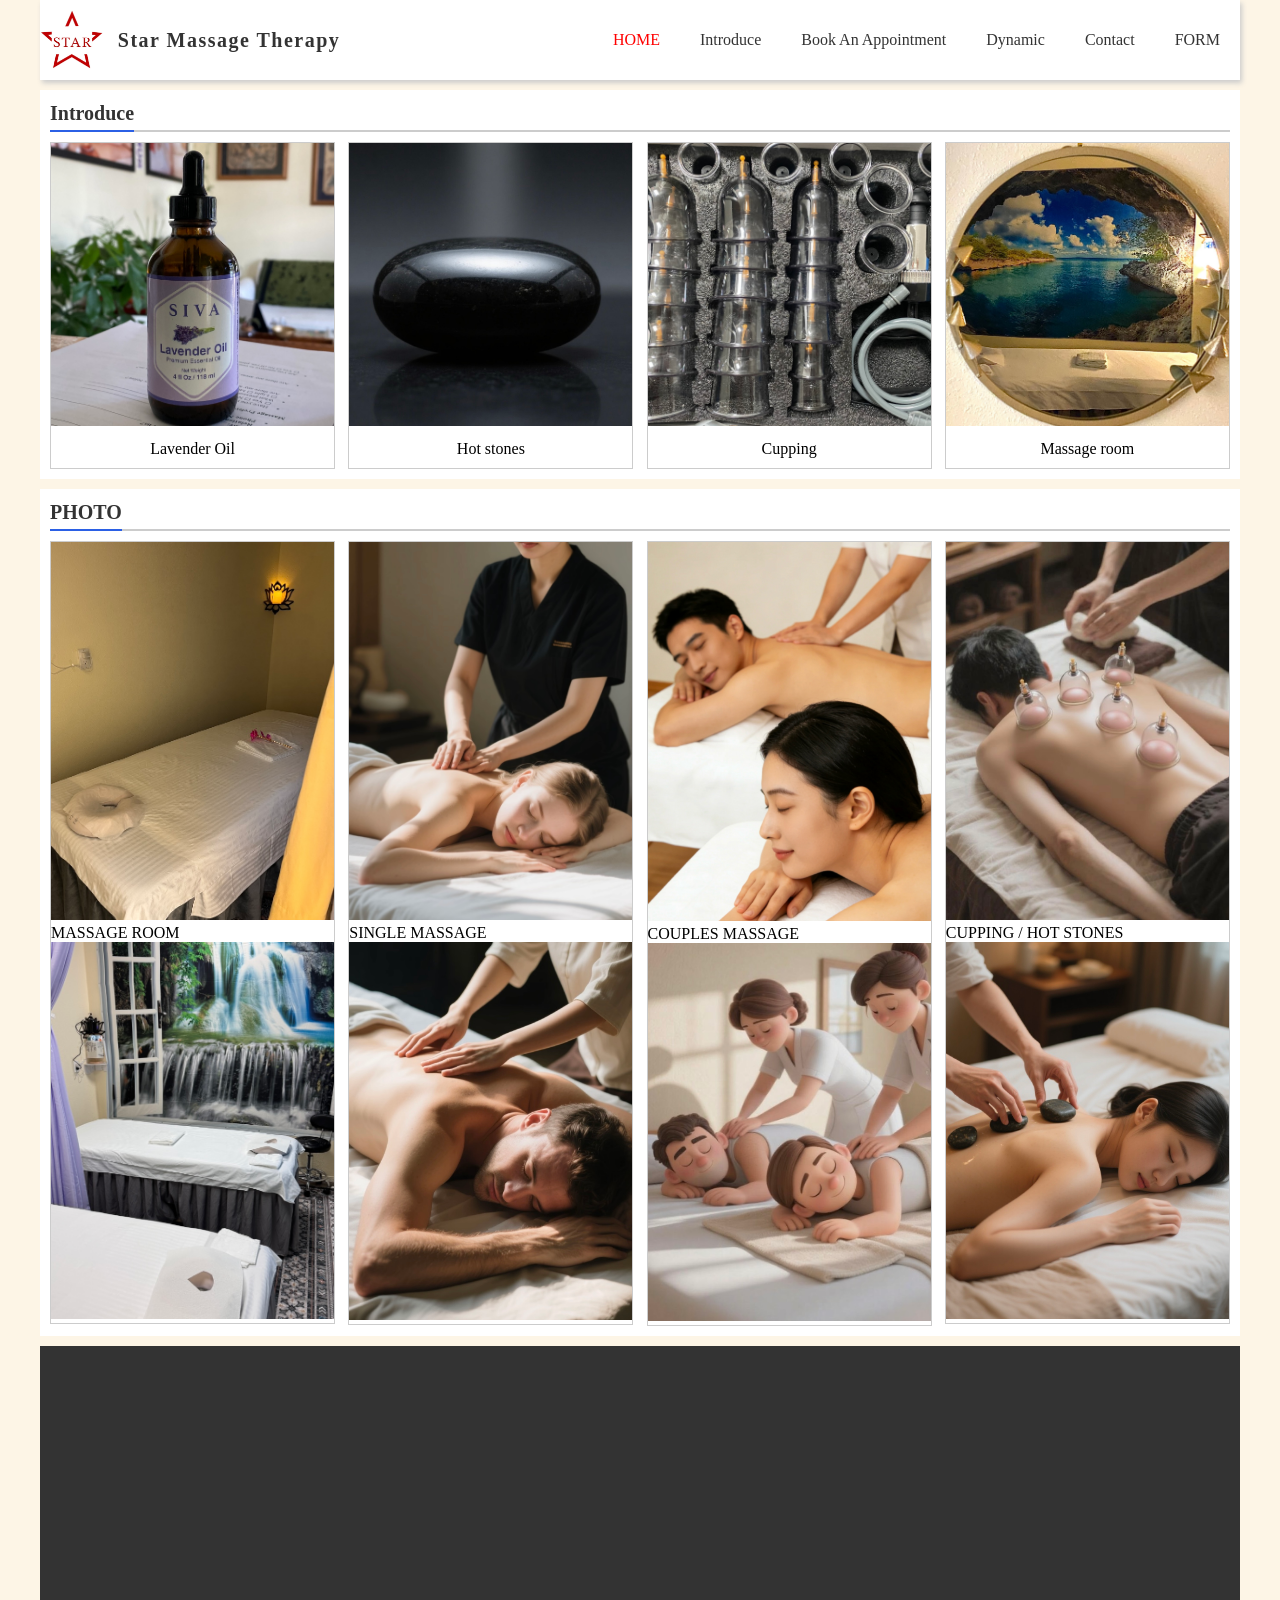
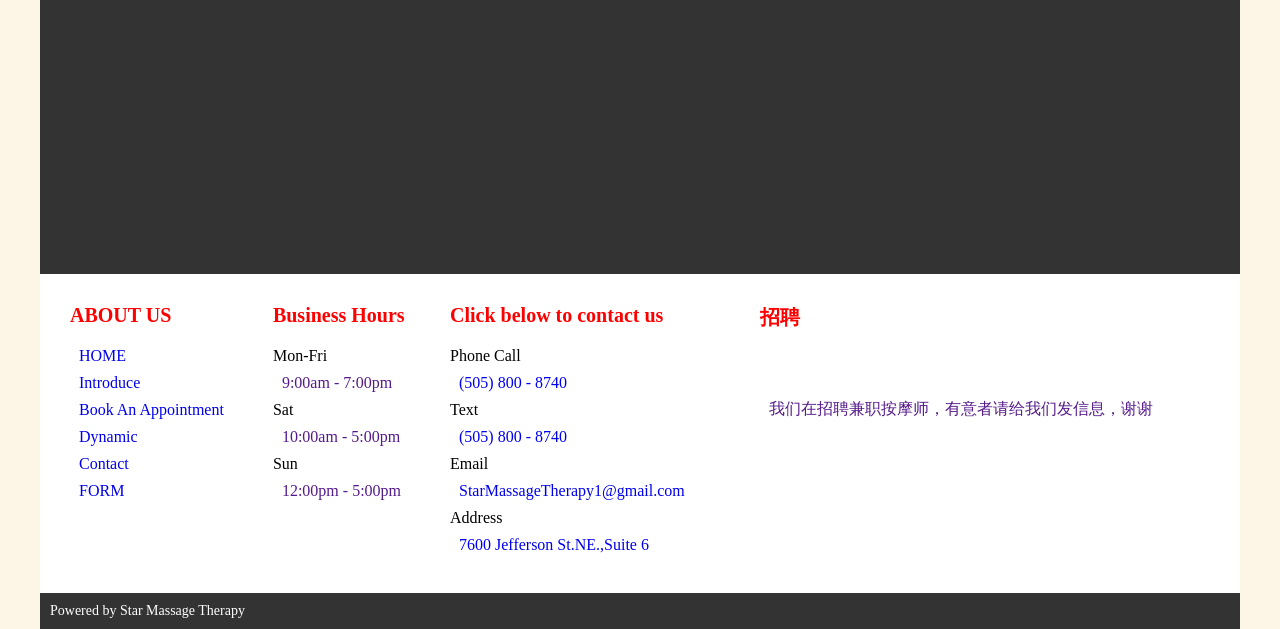
<file: star/Introduce.html>
<!DOCTYPE html>
<html>
	<head>
		<meta charset="utf-8">
		<title></title>
		<link rel="stylesheet" href="css/star.css" />
	</head>
	<body>
		<!--导航 开始-->
		<div id="header">
			<div class="header">
				<div class="header-logo">
					<img src="img/logoo.jpg">
					<h4>Star Massage Therapy</h4>
				</div>
				<div class="header-nav">
					<ul>
						<li class="active">
							<a href="index.html">HOME</a>
						</li>
						<li>
							<a href="Introduce.html">
								<span>Introduce</span>
							</a>
						</li>
						<li>
							<a href="Book An Appointment.html">Book An Appointment</a>
						</li>
						<li>
							<a href="Dynamic.html">Dynamic</a>
						</li>
						<li>
							<a href="Contace.html">Contact</a>
						</li>
						<li>
							<a href="FORM.html">FORM</a>
						</li>
					</ul>
				</div>
			</div>
		</div>
		<!--导航 结束-->
		
		<!-- 介绍 -->
		<div class="f1">
			<div class="banner-text-title">
				<h4>Introduce</h4>
			</div>
			<div class="f1-box">
				<ul>
					<li>
						<img src="img/IMG_oil.jpg" alt="" />
						<p>Lavender Oil</p>
					</li>
					<li>
						<img src="img/IMG_0095.jpg" alt="" />
						<p>Hot stones</p>
					</li><li>
						<img src="img/IMG_9939 4.jpg" alt="" />
						<p>Cupping</p>
					</li><li>
						<img src="img/IMG_9937.jpg" alt="" />
						<p>Massage room</p>
					</li>
				</ul>
			</div>
		</div>
		<!-- 介绍 -->
		<!-- 新闻列表 -->
		<div class="news">
			<div class="banner-text-title">
				<h4>PHOTO</h4>
			</div>
			<div class="news-box">
				<ul>
					<li>
						<div class="news-box-img">
							<img src="img/222.jpg" >
						</div>
						<div>
							<SPAN>MASSAGE ROOM</SPAN>
						</div>
						<div class="news-box-img">
							<img src="img/111.jpg" >
						<div class="news-box-text">
						</div>
					</li>
					<li>
						<div class="news-box-img">
							<img src="img/IMG_0107 2.jpg" >
						</div>
						<div>
							<SPAN>SINGLE MASSAGE</SPAN>
						</div>
						<div class="news-box-img">
							<img src="img/IMG_0113.jpg" >
						<div class="news-box-text">
						</div>
					</li>
					<li>
						<div class="news-box-img">
							<img src="img/2r.png" >
						</div>
						<div>
							<SPAN>COUPLES MASSAGE</SPAN>
						</div>
						<div class="news-box-img">
							<img src="img/IMG_0274.jpg" >
						<div class="news-box-text">
						</div>
					</li>
					<li>
						<div class="news-box-img">
							<img src="img/IMG_0104.jpg" >
						</div>
						<div>
							<SPAN>CUPPING  /  HOT STONES</SPAN>
						</div>
						<div class="news-box-img">
							<img src="img/IMG_9703 2.jpg" >
						<div class="news-box-text">
						</div>
					</li>
				</ul>
			</div>
		</div>
		<!-- 新闻列表 -->
		<!-- map -->
		<div class="map">
			<div class="map">
				<div class="map-nav">
					<div class="map">
						<iframe src="https://www.google.com/maps/embed?pb=!1m18!1m12!1m3!1d13046.541160393592!2d-106.60129537266172!3d35.165715407447124!2m3!1f0!2f0!3f0!3m2!1i1024!2i768!4f13.1!3m3!1m2!1s0x872275f332cc68e3%3A0xc24520e302b380e1!2sStar%20Massage%20Therapy!5e0!3m2!1szh-CN!2sus!4v1752007320877!5m2!1szh-CN!2sus" width="1200" height="450" style="border:0;" allowfullscreen="" loading="lazy" referrerpolicy="no-referrer-when-downgrade"></iframe>
					</div>
				</div>
			</div>
		</div>
		<!-- map -->
		<!-- 底部 -->
		<div class="footer">
			<div class="footer-top">
				<div class="footer-top-nav">
					<div class="ftn-list">
						<span>ABOUT US</span>
						<ul>
							<li class="active">
								<a href="index.html">HOME</a>
							</li>
							<li>
								<a href="Introduce.html">
									<span>Introduce</span>
								</a>
							</li>
							<li>
								<a href="Book An Appointment.html">Book An Appointment</a>
							</li>
							<li>
								<a href="Dynamic.html">Dynamic</a>
							</li>
							<li>
								<a href="Contace.html">Contact</a>
							</li>
							<li>
								<a href="FORM.html">FORM</a>
							</li>
						</ul>
					</div>
					<div class="ftn-list">
						<span>Business Hours</span>
						<ul>
							<li>
								<p>Mon-Fri</p>
							</li>
							<li>
								<a href="">9:00am - 7:00pm</a>
							</li>
							<li>
								<p>Sat</p>
							</li>
							<li>
								<a href="">10:00am - 5:00pm</a>
							</li>
							<li>
								<p>Sun</p>
							</li>
							<li>
								<a href="">12:00pm - 5:00pm</a>
							</li>
						</ul>
					</div>
					<div class="ftn-list">
						<span>Click below to contact us</span>
						<ul>
							<li>
								<p>Phone Call</p>
							</li>
							<li>
								<a href="tel:+15058008740">(505) 800 - 8740</a>
							</li>
							<li>
								<p>Text</p>
							</li>
							<li>
								<a href="sms:+15058008740?=body=Check call credit">(505) 800 - 8740 </a>
							</li>
							<li>
								<p>Email</p>
							</li>
							<li>
								<a href="mailto:StarMassageTherapy1@gmail.com">StarMassageTherapy1@gmail.com</a>
							</li>
							<li>
								<p>Address</p>
							</li>
							<li>
								<a href="https://www.google.com/maps?q=Star Massage Therapy7600+jefferson+st+ne,+suite+6">7600 Jefferson St.NE.,Suite 6</a>
							</li>
						</ul>
					</div>
				</div>
				<div class="footer-top-phone">
					<div class="ftn-list">
						<span>招聘</span>
						<ul>
							<li>
								<iframe src="https://www.facebook.com/plugins/like.php?href=https%3A%2F%2Fm.facebook.com%2Fprofile.php%3Fid%3D61576965554105&width=450&layout&action&size&share=true&height=35&appId" width="450" height="35" style="border:none;overflow:hidden" scrolling="no" frameborder="0" allowfullscreen="" allow="autoplay; clipboard-write; encrypted-media; picture-in-picture; web-share"></iframe>
							</li>
							<li>
								<a href="">我们在招聘兼职按摩师，有意者请给我们发信息，谢谢</a>
							</li>
						</ul>
					</div>
				</div>
			</div>
		</div>
		<!-- 底部 -->
		<!-- 底部 -->
		<div class="footer-bottom">
			<p>Powered by Star Massage Therapy</p>
		</div>
		<!-- 底部 -->
	</body>
</html>
</file>
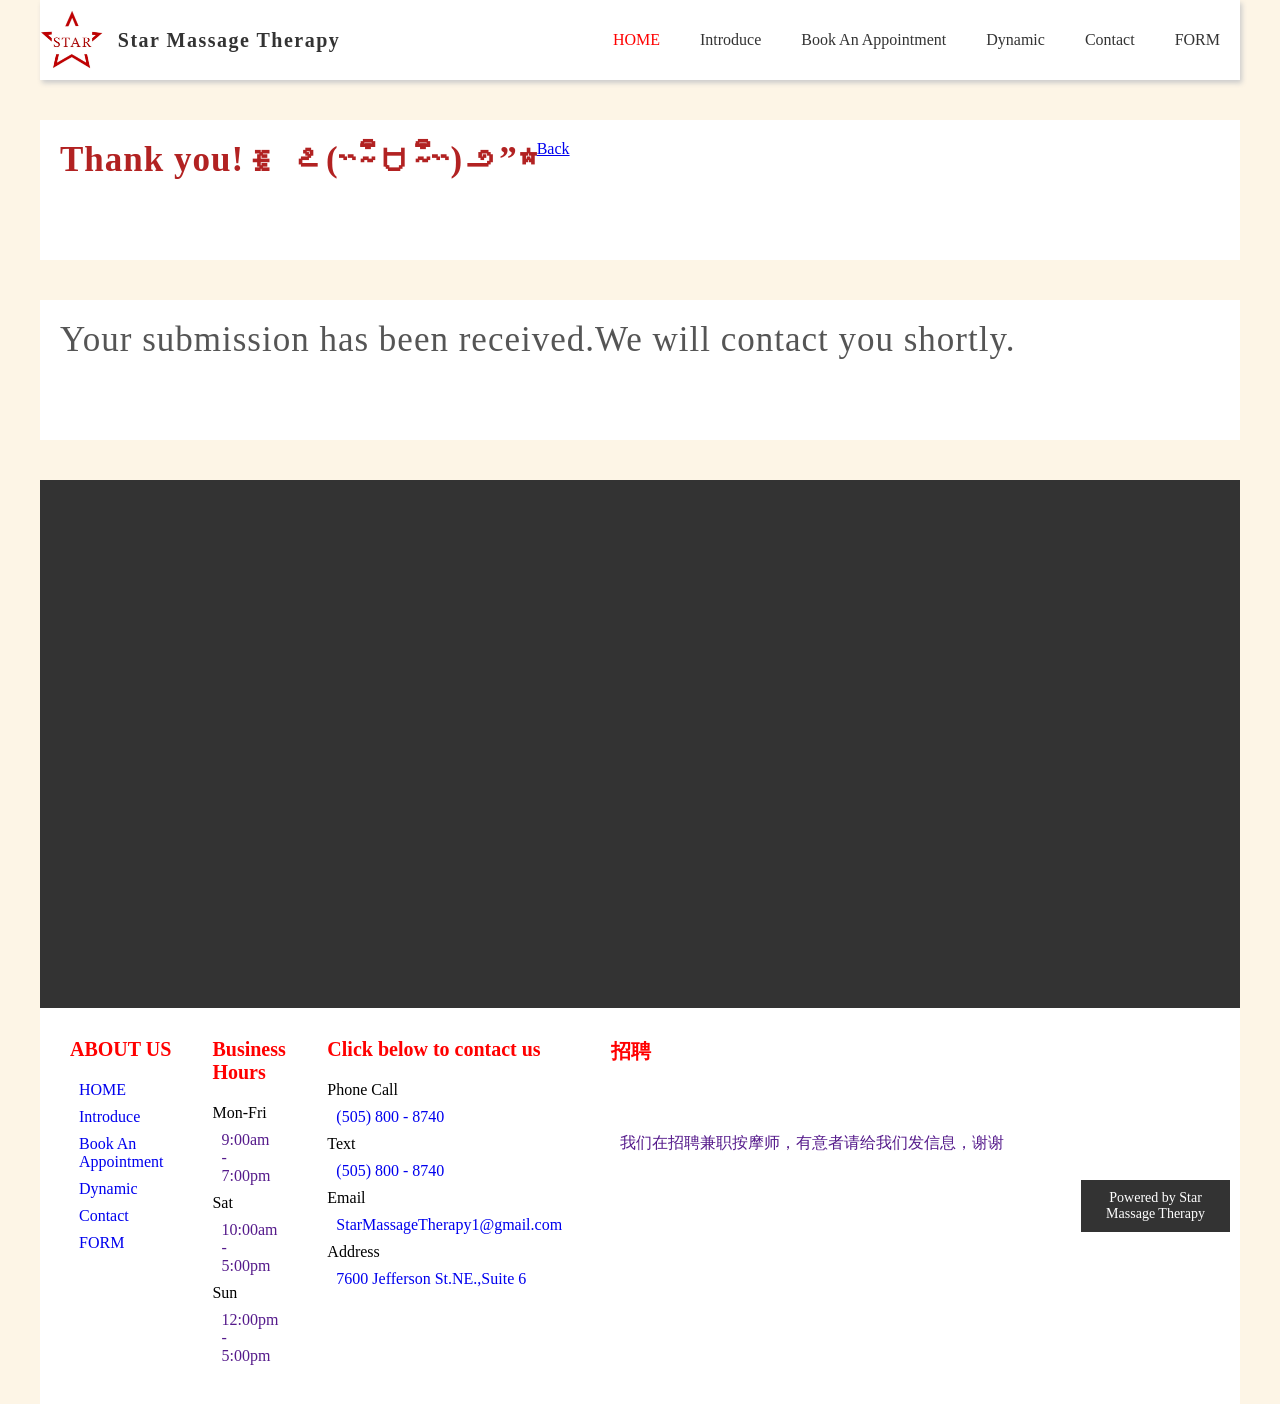
<file: star/thankyou.html>
<!DOCTYPE html>
<html>
	<head>
		<meta charset="utf-8">
		<title></title>
		<link rel="stylesheet" href="css/star.css" />
	</head>
	<body>
		<!--导航 开始-->
		<div id="header">
			<div class="header">
				<div class="header-logo">
					<img src="img/logoo.jpg">
					<h4>Star Massage Therapy</h4>
				</div>
				<div class="header-nav">
					<ul>
						<li class="active">
							<a href="index.html">HOME</a>
						</li>
						<li>
							<a href="Introduce.html">
								<span>Introduce</span>
							</a>
						</li>
						<li>
							<a href="Book An Appointment.html">Book An Appointment</a>
						</li>
						<li>
							<a href="Dynamic.html">Dynamic</a>
						</li>
						<li>
							<a href="Contace.html">Contact</a>
						</li>
						<li>
							<a href="FORM.html">FORM</a>
						</li>
					</ul>
				</div>
			</div>
		</div>
		<!--联系2-->
		<div class="thankyou">
		  <h2>Thank you!</h2>
		  <h2>ꉂ ೭(˵¯̴͒ꇴ¯̴͒˵)౨”☆</h2>
		  <a href="BookAnAppointment.html">Back</a>
		</div>
		<div class="thankyou">
			<p>Your submission has been received. </p>
			<p>We will contact you shortly.</p>
		</div>
		<!--联系2-->
		<!-- 介绍 -->
		<div class="map">
			<div class="map">
				<div class="map-nav">
					<div class="map">
						<iframe src="https://www.google.com/maps/embed?pb=!1m18!1m12!1m3!1d13046.541160393592!2d-106.60129537266172!3d35.165715407447124!2m3!1f0!2f0!3f0!3m2!1i1024!2i768!4f13.1!3m3!1m2!1s0x872275f332cc68e3%3A0xc24520e302b380e1!2sStar%20Massage%20Therapy!5e0!3m2!1szh-CN!2sus!4v1752007320877!5m2!1szh-CN!2sus" width="1200" height="450" style="border:0;" allowfullscreen="" loading="lazy" referrerpolicy="no-referrer-when-downgrade"></iframe>
					</div>
				</div>
			</div>
		</div>
		<!-- 底部 -->
		<div class="footer">
			<div class="footer-top">
				<div class="footer-top-nav">
					<div class="ftn-list">
						<span>ABOUT US</span>
						<ul>
							<li class="active">
								<a href="index.html">HOME</a>
							</li>
							<li>
								<a href="Introduce.html">
									<span>Introduce</span>
								</a>
							</li>
							<li>
								<a href="Book An Appointment.html">Book An Appointment</a>
							</li>
							<li>
								<a href="Dynamic.html">Dynamic</a>
							</li>
							<li>
								<a href="Contace.html">Contact</a>
							</li>
							<li>
								<a href="FORM.html">FORM</a>
							</li>
						</ul>
					</div>
					<div class="ftn-list">
						<span>Business Hours</span>
						<ul>
							<li>
								<p>Mon-Fri</p>
							</li>
							<li>
								<a href="">9:00am - 7:00pm</a>
							</li>
							<li>
								<p>Sat</p>
							</li>
							<li>
								<a href="">10:00am - 5:00pm</a>
							</li>
							<li>
								<p>Sun</p>
							</li>
							<li>
								<a href="">12:00pm - 5:00pm</a>
							</li>
						</ul>
					</div>
					<div class="ftn-list">
						<span>Click below to contact us</span>
						<ul>
							<li>
								<p>Phone Call</p>
							</li>
							<li>
								<a href="tel:+15058008740">(505) 800 - 8740</a>
							</li>
							<li>
								<p>Text</p>
							</li>
							<li>
								<a href="sms:+15058008740?=body=Check call credit">(505) 800 - 8740 </a>
							</li>
							<li>
								<p>Email</p>
							</li>
							<li>
								<a href="mailto:StarMassageTherapy1@gmail.com">StarMassageTherapy1@gmail.com</a>
							</li>
							<li>
								<p>Address</p>
							</li>
							<li>
								<a href="https://www.google.com/maps?q=7600+jefferson+st+ne,+suite+6">7600 Jefferson St.NE.,Suite 6</a>
							</li>
						</ul>
					</div>
				</div>
				<div class="footer-top-phone">
					<div class="ftn-list">
						<span>招聘</span>
						<ul>
							<li>
								<iframe src="https://www.facebook.com/plugins/like.php?href=https%3A%2F%2Fm.facebook.com%2Fprofile.php%3Fid%3D61576965554105&width=450&layout&action&size&share=true&height=35&appId" width="450" height="35" style="border:none;overflow:hidden" scrolling="no" frameborder="0" allowfullscreen="" allow="autoplay; clipboard-write; encrypted-media; picture-in-picture; web-share"></iframe>
							</li>
							<li>
								<a href="">我们在招聘兼职按摩师，有意者请给我们发信息，谢谢</a>
							</li>
						</ul>
					</div>
				</div>
			</div>
			<div class="footer-bottom">
				<p>Powered by Star Massage Therapy</p>
			</div>
		</div>
		<!-- 底部 -->
	</body>
</html>
</file>
<file: star/css/star.css>
*{
	margin:0;
	padding:0;
}
body{
	font-size: 16px;
	font-family: Georgia, 'Times New Roman', Times, serif;
	background: #fdf5e6;
}
.header{
	width: 1180px;
	margin: auto;
	padding: 10px;
	display: flex;
	justify-content: space-between;
}
.header{
	width:100%;
	height: 60px;
	padding: 10px 0;
	background: #ffffff;
	box-shadow:2px 3px 5px #cccccc;
}
.header{
	width:1200px;
	margin: auto;
}
.header-logo{
	float: left;
}
.header-nav{
	float: right;
}
.header-logo img{
	float: left;
	width: auto;
	height: 60px;
}
.header-logo h4{
	float: left;
	margin-left: 15px;
	height: 60px;
	line-height: 60px;
	font-size: 20px;
	letter-spacing: 1.5px;
	font-weight: 600;
	color: #333333;
}
.header-nav ul li{
	float: left;
	list-style: none;
	height: 60px;
	line-height: 60px;
	margin: 0 20px;
}
.header-nav ul li a{
	text-decoration: none;
	color: #333333;
}
.header-nav ul .active a{
	color: red;
}
.header-nav ul li a:hover{
	color: red;
}
/*banner*/
.banner{
	display: flex;
	justify-content: space-between;
	width: 1200px;
	margin: 20px auto;
}
.banner-left{
	width: 730px;
	height: 480px;
}
.banner-left img{
	width: 100%;
	height: 100%;
	object-fit: cover;
}
/*banner right*/
.banner-right{
	width: 420px;
	padding: 20px;
	background: #ffffff;
}
.banner-search{
	display: flex;
	width: 90%;
	height: 40px;
	margin: auto;
	overflow: hidden;
	border-radius: 8px;
	overflow: hidden;
	border: 1px solid #cccccc;
}
.banner-search input{
	width: 78%;
	height: 40px;
	padding-left: 2%;
	border: none;
	outline: none;
}
.banner-search button{
	width: 20%;
	background: #2b60e3;
	color: #ffffff;
	border: none;
	outline: none;
}
.banner-text-title{
	position: relative;
	border-bottom: 2px solid #cccccc;
	margin: 20px 0 15px 0;
}
.banner-text-title h4{
	position: relative;
	bottom: -2px;
	display: inline-block;
	border-bottom: 2px solid #2b60e5;
	font-size: 20px;
	color: #333333;
	padding-bottom: 5px;
}
.banner-text-list ul li{
	list-style: none;
	display: block;
	width: 100%;
	height: 30px;
	line-height: 30px;
}
.banner-text-list ul li p{
	float: left;
	color: #333333;
}
.banner-text-list span{
	float: right;
	color: #b22222;
	font-size: 15px;
}
/*首页推荐*/
.home-te{
	display: flex;
	justify-content: space-between;
	width: 1160px;
	padding: 20px;
	margin: 10px auto;
	background: #ffffff;
}
/*.home-te-list{
	float: left;
	width: 30%;
	background-color: red;
	margin-right: 5%;
}
.home-te .home-te-list:last-child{
	margin-right: 0;
}*/
.home-te-list{
	width: 30%;
	
}
.home-te-list h3{
	font-size: 25px;
	color: #333333;
	letter-spacing: 1px;
	/*margin-bottom: 10px;*/
}
.home-te-list span{
	display: block;
	color: #b22222;
	margin: 6px;
}
.home-te-list p{
	line-height: 1.4;
	color: #666;
}
/*首页关于我们*/
.about{
	width: 1180px;
	margin: auto;
	background: #ffffff;
	padding: 10px;
}
.about .banner-text-title,.f1 .banner-text-title,.news .banner-text-title,.book,.book-title{
	margin: 0 0 10px 0;
}
.about-box{
	display: flex;
	justify-content: space-between;
}
.about-box-img{
	width: 410px;
	height: 580px;
}
.about-box-img img{
	display: block;
	width: 100%;
	height: 100%;
	object-fit: cover;
}
.about-box-text{
	width: 700px;
}
.about-box-text p{
	text-indent: 2em;
	margin: 2px;
	font-size: 18.5px;
	line-height: 1.8;
}
.f1{
	width: 1180px;
	margin: 10px auto;
	padding: 10px;
	background: #ffffff;
}
.f1-box ul{
	display: flex;
	justify-content: space-between;
}
.f1-box ul li{
	cursor: pointer;
	width: 24%;
	height: 24%;
	list-style: none;
	border: 1px solid #cccccc;
}
.f1-box ul li img{
	width: 100%;
	height: 90%;
	object-fit: cover;
}
.f1-box ul li p{
	text-align: center;
	padding: 10px 5px;
}
.f1-box ul li:hover{
	box-shadow: 2px 3px 5px #cccccc;
}
.f2{
	width: 1180px;
	margin: 10px auto;
	padding: 10px;
	background: #ffffff;
}
.f2-box ul{
	display: flex;
	justify-content: space-between;
}
.f2-box ul li{
	cursor: pointer;
	width: 24%;
	height: 24%;
	list-style: none;
	border: 1px solid #cccccc;
}
.f2-box ul li img{
	width: 100%;
	height: 90%;
	object-fit: cover;
}
.f2-box ul li p{
	text-align: center;
	padding: 10px 5px;
}
.f2-box ul li:hover{
	box-shadow: 2px 3px 5px #cccccc;
}
/*新闻列表*/
.about{
	width: 1180px;
	margin: auto;
	background: #ffffff;
	padding: 10px;
}
.about .banner-text-title,.news .banner-text-title,{
	margin: 0 0 10px 0;
}
.about-box{
	display: flex;
	justify-content: space-between;
}
.about-box-img{
	width: 400px;
	height: 600px;
}
.about-box-img img{
	display: block;
	width: 100%;
	height: 100%;
	object-fit: cover;
}
.about-box-text{
	width: 700px;
}
.about-box-text p{
	text-indent: 2em;
	margin: 2px;
	font-size: 18.5px;
	line-height: 1.8;
}
.news{
	width: 1180px;
	margin: 10px auto;
	padding: 10px;
	background: #ffffff;
}
.news-box ul{
	display: flex;
	justify-content: space-between;
}
.news-box ul li{
	cursor: pointer;
	width: 24%;
	height: 24%;
	list-style: none;
	border: 1px solid #cccccc;
}
.news-box ul li img{
	width: 100%;
	height: 90%;
	object-fit: cover;
}
.news-box ul li p{
	text-align: center;
	padding: 10px 5px;
}
.news-box ul li:hover{
	box-shadow: 2px 3px 5px #cccccc;
}
.map{
	width: 1200px;
	margin: auto;
	padding: 20px;
	display: flex;
	justify-content: space-between;
}
.map-nav{
	display: flex;
	justify-content: flex-start;
}
.map-nav .ftn-list{
	margin-right: 40px;
}
.map{
	background: #333333;
	padding: 13px 0;
	color: #ffffff;
	text-align: center;
}
.map>p{
	color: #ffffff;
	font-weight: 600;
	font-size: 20px;
	margin-bottom: 20px;
}
.footer{
	width: 100%;
	background: #ffffff;
	margin-top: 20px;
}
.footer-top{
	width: 1200px;
	margin: auto;
	padding: 20px;
	display: flex;
	justify-content: space-between;
}
.footer-top-nav{
	display: flex;
	justify-content: flex-start;
}
.footer-top-nav .ftn-list{
	margin-right: 40px;
}
.ftn-list ul li{
	list-style: none;
}
.ftn-list>span{
	display: block;
	color: #ff0000;
	font-weight: 600;
	font-size: 20px;
	margin-bottom: 20px;
}
.ftn-list a,.footer-top-phone p{
	display: block;
	color: #3333333;
	text-decoration: none;
	margin: 9px;
}
.ftn-list a:hover{
	color: crimson;
}
map{
	width: 1200px;
	margin: auto;
	padding: 10px;
	display: flex;
	justify-content: space-between;
}
.footer{
	width: 1180px;
	margin: auto;
	padding: 10px;
	display: flex;
	justify-content: space-between;
}
.footer-nav{
	display: flex;
	justify-content: flex-start;
}
.fotter-nav .ftn-list{
	margin-right: 40px;
}

.footer-bottom{
	background: #333333;
	padding: 15px 0;
	color: #ffffff;
	text-align: center;
	font-size: 14px;
}
.footer-bottom{
	width: 1180px;
	margin: auto;
	padding: 10px;
	display: flex;
	justify-content: space-between;
}
/*动态*/
.about{
	width: 1180px;
	margin: auto;
	background: #ffffff;
	padding: 10px;
}
.about .dt-text-title,.f1 .dt-text-title,.news .dt-text-title{
	margin: 0 0 10px 0;
}
.about-box{
	display: flex;
	justify-content: space-between;
}
.about-box-img{
	width: 410px;
	height: 580px;
}
.about-box-img img{
	display: block;
	width: 100%;
	height: 100%;
	object-fit: cover;
}
.about-box-text h5{
	width: 610px;
	height: 100px;
}
.home-te-list h5{
	width: 400;
	font-size: 35px;
	color: #b22222;
	letter-spacing: 1px;
	/*margin-bottom: 10px;*/
}
.about-box-text h6{
	width: 610px;
	height: 100px;
}
.home-te-list h6{
	width: 400;
	font-size: 20px;
	color: #333333;
	letter-spacing: 1px;
	/*margin-bottom: 10px;*/
}
.about-box1{
	display: flex;
	justify-content: space-between;
}
.about-box1-img{
	width: 1800px;
	height: 990px;
}
.about-box1-img img{
	display: block;
	width: 100%;
	height: 100%;
	object-fit: cover;
}
/*动态*/
/*联系*/
.book{
	display: flex;
	width: 1160px;
	padding: 20px;
	margin: 40px auto;
	background: #ffffff;
}
.book-title{
	
}
label{
	display: flex;
	align-items: flex-start;
	margin-bottom: 30px;
}
label span{
	width: 100px;
	text-align: right;
	color: #555;
	margin-right: 20px;
}
label input{
	outline: none;
	width: 500px;
	height: 40px;
	border-radius: 8px;
	border: 1px solid #ccc;
	padding-left: 10px;
	font-size: 16px;
}
label textarea{
	outline: none;
	width: 490px;
	height: 200px;
	border-radius: 8px;
	border: 1px solid #ccc;
	padding: 10px;
	font-size: 16px;
}
label button{
	align-items: center;
	cursor: pointer;
	width: 100px;
	height: 38px;
	color: #fff;
	background: #f5b041;
	border: none;
	border-radius: 6px;
	margin-right: 30px;
}
/*label .reset{
	color: #999;
	background: #efefef;
}*/
/*联系*/
/*thank u*/

.thankyou{
	display: flex;
	height: 100px;
	width: 1160px;
	padding: 20px;
	margin: 40px auto;
	background: #ffffff;
}
.thankyou p{
	width: 200;
	font-size: 35px;
	color: #555;
	letter-spacing: 1px;
}
.thankyou h2{
	width: 10;
	font-size: 35px;
	color: #b22222;
	letter-spacing: 1px;
}
.thank-you a{
	width: 200;
	font-size: 35px;
	color: #2b60e6;
	letter-spacing: 1px;
}

.thank-you1{
	display: flex;
	height: 100px;
	width: 1160px;
	padding: 20px;
	margin: 40px auto;
	background: #ffffff;
}
.thank-you1 p{
	width: 200;
	font-size: 35px;
	color: #555;
	letter-spacing: 1px;
}
.thank-you1 h2{
	width: 10;
	font-size: 35px;
	color: #b22222;
	letter-spacing: 1px;
}
.thank-you1 a{
	width: 200;
	font-size: 35px;
	color: #2b60e6;
	letter-spacing: 1px;
}
/*thank u*/
/*from*/
/*input,textarea{
	width:80%;
	padding: 10px;
	margin: 6px 0 12px;
	border: 1px solid #ccc;
	border-radius: 6px;
	font-size:14px
}
.row3{
	display: grid;
	grid-template-columns: repeat(3,1fr);
	gap: 10px;
}*/
/*.address-row{
	display: flex;
	gap: 10px;
	width: 500px;
	margin: 10px 0 10px 120px;
	box-sizing: border-box;
	}*/
/*.address-label{
	display: flex !important;
	flex-direction: row !important;
	align-items: center;
	flex: 1 !important;
	gap: 5;
	}
.form-input-address{
	flex: 1;
	outline: none;
	width: 100%;
	height: 40px;
	border-radius: 8px;
	border: 1px solid #ccc;
	padding-left: 10px;
	font-size: 16px;
	box-sizing: border-box;
	}*/
/*.address-label span{
	width: auto !important;
	text-align: left !important;
	margin: 0!important;
	color: #555 !important;
	white-space: nowrap;
}*/
/*.address-input{
	flex: 1;
	height: 40px !important;
	border-radius: 8px !important;
	border:1px solid #ccc !important;
	padding-left:10px !important;
	font-size:16px !important;
	box-sizing:border-box !important;
}
/*
}
.address-row-container{
	display: flex;
	gap: 10px;
	width: 500px;
	box-sizing: border-box;
	margin: 10px 0;
}
.address-row-container label{
	flex: 1;
}
.address-row-container p{
	margin: 0 0 5px 0;
	color: #555;
	text-align: right;
	width: 100px;
}*/
/*.form{
	width: 500px;
	margin: 0 auto;
}
.label{
	display: block;
	margin-bottom: 5px;
}
.input select textarea{
	width: 100%;
	height: 40px;
	padding: 0 10px;
	box-sizing: border-box;
	border: 1px solid #ccc;
	border-radius: 8px;
	outline: none;
}
.textarea{
	height: 100px;
	padding-top: 10px;
	resize: none;
}
.row{
	display: flex;
	gap: 10px;
	margin-bottom: 15px;
}
.row{
	display: flex;
	gap: 10px;
	min-width: 0;
}
.row input{
	flex: 1;
	min-width: none;
}*/
/*.input {
  width: 100%;
  height: 40px;
  border-radius: 8px;
  border: 1px solid #ccc;
  margin-bottom: 10px;
}*/
/*
.div.row {
  display: flex;
  gap: 10px;
  width: 450px;
  margin: 10px 0 10px 110px;
  box-sizing: border-box;
}
.div.row input {
  flex: 1;
  min-width: 0;
  height: 40px;
  border-radius: 8px;
  border: 1px solid #ccc;
  padding-left: 10px;
  font-size: 16px;
  box-sizing: border-box;
}
.book-title h3{
		text-align: center;
		margin-bottom: 30px;
		color: #ffff;
}*//*
.book-title h3{
		text-align: center;
		margin-bottom: 30px;
		color: #ffff;
}
/*三格子City*/
/*form {
  width: 500px;
  margin: 0 auto;
}
input {
  width: 80%;
  height: 40px;
  border-radius: 8px;
  border: 1px solid #ccc;
  margin-bottom: 10px;
}
.row {
  display: flex;
  width: 400px;
  gap: 10px;
  margin-left: 100px;
  margin-bottom: 10px;
}
.row input {
  flex: 1;
  min-width: 0;
}*/
/*三格子City*/
</file>
<file: star/css/Form.css>
*{
	margin:0;
	padding:0;
}
body{
	font-size: 16px;
	font-family: Georgia, 'Times New Roman', Times, serif;
	background: #fdf5e6;
}
.header{
	width: 1180px;
	margin: auto;
	padding: 10px;
	display: flex;
	justify-content: space-between;
}
.header{
	width:100%;
	height: 60px;
	padding: 10px 0;
	background: #ffffff;
	box-shadow:2px 3px 5px #cccccc;
}
.header{
	width:1200px;
	margin: auto;
}
.header-logo{
	float: left;
}
.header-nav{
	float: right;
}
.header-logo img{
	float: left;
	width: auto;
	height: 60px;
}
.header-logo h4{
	float: left;
	margin-left: 15px;
	height: 60px;
	line-height: 60px;
	font-size: 20px;
	letter-spacing: 1.5px;
	font-weight: 600;
	color: #333333;
}
.header-nav ul li{
	float: left;
	list-style: none;
	height: 60px;
	line-height: 60px;
	margin: 0 20px;
}
.header-nav ul li a{
	text-decoration: none;
	color: #333333;
}
.header-nav ul .active a{
	color: red;
}
.header-nav ul li a:hover{
	color: red;
}
/*banner*/
.banner{
	display: flex;
	justify-content: space-between;
	width: 1200px;
	margin: 20px auto;
}
.banner-left{
	width: 730px;
	height: 480px;
}
.banner-left img{
	width: 100%;
	height: 100%;
	object-fit: cover;
}
/*banner right*/
.banner-right{
	width: 420px;
	padding: 20px;
	background: #ffffff;
}
.banner-search{
	display: flex;
	width: 90%;
	height: 40px;
	margin: auto;
	overflow: hidden;
	border-radius: 8px;
	overflow: hidden;
	border: 1px solid #cccccc;
}
.banner-search input{
	width: 78%;
	height: 40px;
	padding-left: 2%;
	border: none;
	outline: none;
}
.banner-search button{
	width: 20%;
	background: #2b60e3;
	color: #ffffff;
	border: none;
	outline: none;
}
.banner-text-title{
	position: relative;
	border-bottom: 2px solid #cccccc;
	margin: 20px 0 15px 0;
}
.banner-text-title h4{
	position: relative;
	bottom: -2px;
	display: inline-block;
	border-bottom: 2px solid #2b60e5;
	font-size: 20px;
	color: #333333;
	padding-bottom: 5px;
}
.banner-text-list ul li{
	list-style: none;
	display: block;
	width: 100%;
	height: 30px;
	line-height: 30px;
}
.banner-text-list ul li p{
	float: left;
	color: #333333;
}
.banner-text-list span{
	float: right;
	color: #b22222;
	font-size: 15px;
}
/*新闻列表*/

/*map*/
.about{
	width: 1180px;
	margin: auto;
	background: #ffffff;
	padding: 10px;
}
.about .banner-text-title,.news .banner-text-title,{
	margin: 0 0 10px 0;
}
.about-box{
	display: flex;
	justify-content: space-between;
}
.about-box-img{
	width: 400px;
	height: 600px;
}
.about-box-img img{
	display: block;
	width: 100%;
	height: 100%;
	object-fit: cover;
}
.about-box-text{
	width: 700px;
}
.about-box-text p{
	text-indent: 2em;
	margin: 2px;
	font-size: 18.5px;
	line-height: 1.8;
}
.news{
	width: 1180px;
	margin: 10px auto;
	padding: 10px;
	background: #ffffff;
}
.news-box ul{
	display: flex;
	justify-content: space-between;
}
.news-box ul li{
	cursor: pointer;
	width: 24%;
	height: 24%;
	list-style: none;
	border: 1px solid #cccccc;
}
.news-box ul li img{
	width: 100%;
	height: 90%;
	object-fit: cover;
}
.news-box ul li p{
	text-align: center;
	padding: 10px 5px;
}
.news-box ul li:hover{
	box-shadow: 2px 3px 5px #cccccc;
}
.map{
	width: 1200px;
	margin: auto;
	padding: 20px;
	display: flex;
	justify-content: space-between;
}
.map-nav{
	display: flex;
	justify-content: flex-start;
}
.map-nav .ftn-list{
	margin-right: 40px;
}
.map{
	background: #333333;
	padding: 13px 0;
	color: #ffffff;
	text-align: center;
}
.map>p{
	color: #ffffff;
	font-weight: 600;
	font-size: 20px;
	margin-bottom: 20px;
}
.footer{
	width: 100%;
	background: #ffffff;
	margin-top: 20px;
}
.footer-top{
	width: 1200px;
	margin: auto;
	padding: 20px;
	display: flex;
	justify-content: space-between;
}
.footer-top-nav{
	display: flex;
	justify-content: flex-start;
}
.footer-top-nav .ftn-list{
	margin-right: 40px;
}
.ftn-list ul li{
	list-style: none;
}
.ftn-list>span{
	display: block;
	color: #ff0000;
	font-weight: 600;
	font-size: 20px;
	margin-bottom: 20px;
}
.ftn-list a,.footer-top-phone p{
	display: block;
	color: #3333333;
	text-decoration: none;
	margin: 9px;
}
.ftn-list a:hover{
	color: crimson;
}
map{
	width: 1200px;
	margin: auto;
	padding: 10px;
	display: flex;
	justify-content: space-between;
}
.footer{
	width: 1180px;
	margin: auto;
	padding: 10px;
	display: flex;
	justify-content: space-between;
}
.footer-nav{
	display: flex;
	justify-content: flex-start;
}
.fotter-nav .ftn-list{
	margin-right: 40px;
}

.footer-bottom{
	background: #333333;
	padding: 15px 0;
	color: #ffffff;
	text-align: center;
	font-size: 14px;
}
.footer-bottom{
	width: 1180px;
	margin: auto;
	padding: 10px;
	display: flex;
	justify-content: space-between;
}
/*map*/

/*form*/
.book{
	display: flex;
	flex-direction: column;
	width: 1200px;
	height: auto;
	min-height: 800px;
	padding: 20px;
	margin: 40px auto;
	background: #ffffff;
	box-sizing: border-box;
	align-items: center;
}
.book-title{
	font-size: 20px;
	color: #333;
	margin-bottom: 25px;
	padding-left: 100px;
	font-weight: 600;
}
.section-title{
	font-size: 28px;
	text-align: center;
	color: transparent;
	-webkit-text-stroke: 2px red;
	text-stroke: 2px red;
	margin-bottom: 30px;
	padding-left: 100px;
	font-weight: 700;
}
label{
	display: flex;
	align-items: flex-start;
	margin-bottom: 15px;
}
label span{
	width: 100px;
	text-align: right;
	color: #555;
	margin-right: 20px;
}
label input{
	outline: none;
	width: 500px;
	height: 40px;
	border-radius: 8px;
	border: 1px solid #ccc;
	padding-left: 10px;
	font-size: 16px;
}
label textarea{
	outline: none;
	width: 490px;
	height: 200px;
	border-radius: 8px;
	border: 1px solid #ccc;
	padding: 10px;
	font-size: 16px;
}
/*phone*/
label.center-contact{
	display: flex;
	align-items: center;
	width: 620px;
	margin: 0 auto 5px;
}
label.center-contact span{
	width: 95px;
	flex-shrink: 0;
	text-align: right;
	margin-top: 5px;
	margin-bottom: 25px;
	overflow: hidden;
}
label.center-contact select{
	height: 40px;
	border-radius: 8px;
	border: 1px solid #ccc;
	width: auto;
}
/*phone*/
/*.label button{
	cursor: pointer;
	width: 100px;
	height: 38px;
	color: #fff;
	background: #f5b041;
	border: none;
	border-radius: 6px;
	margin-right: 30px;
}
.label.center-contact{
	display: flex;
	align-items: center;
	width: 620px;
	margin: 0 auto 20px;
}
.label.center-contact span{
	width: 180px;
	flex-shrink: 0;
}
.label.center-contact select{
	width: 500px;
	height: 40px;
	padding: 0 10px;
	border: 1px solid #ccc;
	border-radius: 8px;
	font-size:16px
}*/


/*三格子City*/
form {
  width: 630px;
  margin: 0 auto;
}
input {
  width: 90%;
  height: 40px;
  border-radius: 8px;
  border: 1px solid #ccc;
  margin-bottom: 5px;
}
.row {
  display: flex;
  width: 510px;
  gap: 10px;
  margin-left: 120px;
  margin-bottom: 5px;
}
.row input {
  flex: 1;
  min-width: 0;
}
/*三格子City*/
/*phone*/
.label.center-contact{
	display: flex;
	align-items: center;
	width: 620px;
	margin: 0 auto 5px;
	position: relative;
}
.label.center-contact span{
	width: 100%;
	text-align: center;
}
.label.center-contact select{
	position: absolute;
	left: 50%;
	transform: translateX(-50%);
	height: 40px;
	border: 1px solid #ccc;
	border-radius: 8px;
	font-size:16px
}
/*phone*/
/*label*/

/*medical*/
.checkbox-group{
	display: flex;
	flex-direction: row;
	gap: 25px;
	width: auto;
	margin: 15px 0 15px 200px;
	max-width: 600px;
}
.col-left,.col-right{
	display: flex;
	flex-direction: column;
	gap: 8px;
	flex: 1;
}
.checkbox-group p{
	display: flex;
	align-items: center;
	justify-content: flex-start;
	margin: 0 0 8px 0;
	line-height: 1.3;
	width: 100%;
}
.checkbox-group input[type="checkbox"]{
	margin: 0;
	flex-shrink: 0;
	align-self: center;
	width: 18px;
	height: 18px;
}
/*.checkbox-group p{
	break-inside: avoid;
	margin: 0;
}
.checkbox-group label{
	display: flex;
	align-items: center;
	flex-direction: row;
	gap: 8px;
}
/*medical*/
/*form*/
.waiver-content{
	margin: 20px 0;
	padding: 0 200px;
	line-height: 1.6;
	text-align: justify;
}
.waiver-body{
	margin: 20px 0;
	padding: 0 60px;
	line-height: 1.6;
	text-align: justify;
}
/*form*/
/*qz*/
.confirm-row {
  display: flex;
  align-items: center; /* 让复选框和文字垂直居中 */
  justify-content: center; /* 让整行居中（和截图对齐） */
  gap: 10px; /* 复选框和文字之间的间距 */
  margin: 20px 0;
}

.confirm-row input[type="checkbox"] {
  margin: 0; /* 清除默认边距 */
  width: 18px;
  height: 18px;
  flex-shrink: 0; /* 防止复选框被压缩 */
  transform: translateY(-6px);
}

.confirm-row label {
  font-size: 16px;
  font-family: "Times New Roman", serif;
  white-space: nowrap; /* 防止文字换行 */
}
/*qz*/
#signatureCanvas{
	background: #fff;
	border: 1px solid #ccc;
	cursor: crosshair;
	position: relative;
	z-index: 10;
}
</file>
